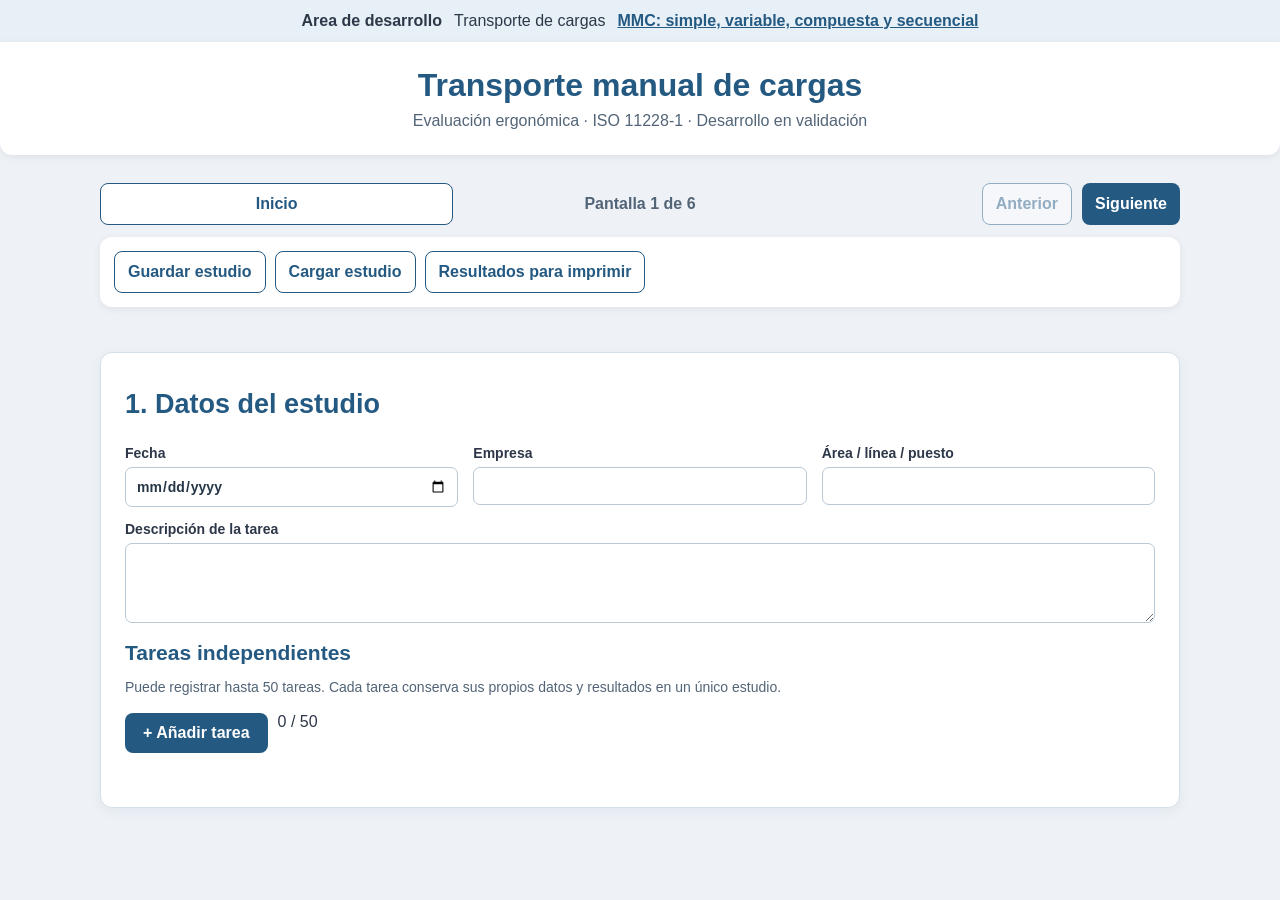
<file: index.html>
<!doctype html>
<html lang="es"><head><meta charset="utf-8"><meta name="viewport" content="width=device-width,initial-scale=1"><title>Transporte manual de cargas · Evaluación ergonómica</title>
<style>
:root{font-family:Arial,Helvetica,sans-serif;color:#2d3748;background:#eef2f7}*{box-sizing:border-box}body{margin:0}header{background:#245982;color:white;padding:25px max(24px,calc((100vw - 1120px)/2))}header h1{margin:0 0 8px;font-size:28px}header p{margin:0;color:#e5eff7}main{max-width:1120px;margin:28px auto;padding:0 20px 45px}.panel{background:white;border:1px solid #d7e0e8;border-radius:12px;padding:24px;margin:18px 0;box-shadow:0 3px 12px #163b5910}h2{font-size:21px;color:#245982;margin:0 0 16px}h3{font-size:16px;color:#245982;margin:18px 0 12px}.grid{display:grid;grid-template-columns:repeat(auto-fit,minmax(210px,1fr));gap:15px}.field{display:flex;flex-direction:column;gap:6px;font-size:14px;font-weight:600}input,select,textarea{font:inherit;width:100%;padding:10px;border:1px solid #b8c8d7;border-radius:7px;background:white;color:#253647}textarea{min-height:80px}button{font:inherit;border:0;background:#245982;color:white;border-radius:8px;padding:11px 18px;cursor:pointer;font-weight:600}button.secondary{background:#e8f0f7;color:#245982;border:1px solid #b9cad9}button:focus-visible,input:focus-visible,select:focus-visible{outline:3px solid #7fb2e2;outline-offset:2px}.actions{display:flex;gap:10px;flex-wrap:wrap;margin-top:18px}.muted{color:#526477;font-size:14px}.note{background:#edf4fa;border-left:4px solid #3179b8;padding:12px 15px;margin:14px 0}.warning{background:#fff4e4;border-left:4px solid #b87513;padding:12px 15px;margin:14px 0}.checks{display:grid;grid-template-columns:repeat(auto-fit,minmax(260px,1fr));gap:9px}.checks label{display:flex;gap:8px;align-items:flex-start;font-size:14px}.checks input{width:auto;margin-top:3px}.objects{display:grid;gap:9px}.object{display:grid;grid-template-columns:1fr 1fr auto;gap:10px;align-items:end;padding:12px;background:#f4f7fa;border-radius:8px}.object.ap{grid-template-columns:1fr 1fr}table{border-collapse:collapse;width:100%;font-size:14px}th,td{padding:10px 8px;border-bottom:1px solid #d9e2eb;text-align:right}th:first-child,td:first-child{text-align:left}th{background:#e9f1f8;color:#245982} .scroll{overflow-x:auto}.status{font-weight:700}.good{color:#216c4b}.bad{color:#a43d30}.hidden{display:none!important}@media(max-width:650px){header{padding:22px}header h1{font-size:23px}.panel{padding:17px}.object{grid-template-columns:1fr 1fr}.object button{grid-column:1/-1}th,td{font-size:12px;padding:8px 5px}}@media print{header{background:white;color:black;padding:0}button,.actions{display:none!important}main{margin:0;max-width:none}.panel{box-shadow:none;break-inside:avoid}}

/* Navegacion por pantallas, coherente con MMC Simple */
[hidden]{display:none!important}body{background:#eef2f7}header{background:#fff;color:#245982;text-align:center;border-radius:0 0 12px 12px;box-shadow:0 2px 9px #00000012}header h1{font-size:32px;margin:0 0 8px}header p{color:#526477}.wizard-nav{display:grid;grid-template-columns:1fr 1fr 1fr;align-items:center;gap:10px;margin-bottom:12px}.wizard-nav .wizard-counter{text-align:center;font-weight:700;color:#526477}.wizard-controls{display:flex;justify-content:flex-end;gap:10px}.wizard-nav button,.wizard-toolbar button{padding:11px 13px}.nav-outline{background:#fff;color:#245982;border:1px solid #245982}.nav-outline:hover{background:#e8f0f7}.wizard-toolbar{background:#fff;border-radius:12px;box-shadow:0 2px 8px #0001;padding:14px;display:flex;flex-wrap:wrap;gap:9px;margin-bottom:45px}.wizard-page>.panel{min-height:360px;padding:36px 24px}.wizard-page h2{font-size:27px;margin-bottom:25px}.wizard-page h3{font-size:21px}.wizard-nav button:disabled{opacity:.45;cursor:not-allowed}@media(max-width:650px){.wizard-nav{grid-template-columns:auto 1fr auto}.wizard-toolbar{margin-bottom:20px}.wizard-page>.panel{padding:22px 16px}}
</style></head><body><nav aria-label="Modulos de evaluacion" style="display:flex;gap:12px;justify-content:center;flex-wrap:wrap;padding:12px;background:#e8f0f7"><strong>Area de desarrollo</strong><span aria-current="page">Transporte de cargas</span><a href="mmc/" style="color:#245982;font-weight:700">MMC: simple, variable, compuesta y secuencial</a></nav><header><h1>Transporte manual de cargas</h1><p>Evaluación ergonómica · ISO 11228-1 · Desarrollo en validación</p></header><main><nav class="wizard-nav" aria-label="Navegación del estudio"><button type="button" class="nav-outline" id="wizardHome">Inicio</button><span class="wizard-counter">Pantalla <span id="wizardNumber">1</span> de 6</span><span class="wizard-controls"><button type="button" class="nav-outline" id="wizardPrev">Anterior</button><button type="button" id="wizardNext">Siguiente</button></span></nav><div class="wizard-toolbar"><button type="button" class="nav-outline" id="wizardSave">Guardar estudio</button><button type="button" class="nav-outline" id="wizardLoad">Cargar estudio</button><button type="button" class="nav-outline" id="wizardPrint">Resultados para imprimir</button></div><div class="wizard-page" id="wizardPage1"><section class="panel"><h2>1. Datos del estudio</h2><div class="grid"><label class="field">Fecha<input id="date" type="date"></label><label class="field">Empresa<input id="company"></label><label class="field">Área / línea / puesto<input id="area"></label></div><label class="field" style="margin-top:14px">Descripción de la tarea<textarea id="description"></textarea></label></section></div><div class="wizard-page" id="wizardPage2" hidden><section class="panel"><h2>2. Horario de la tarea</h2><p class="muted">Registre la jornada completa mediante tramos consecutivos de transporte, otras tareas o descanso. Cada minuto debe pertenecer a un único tramo. Solo los tramos de transporte cuentan para la duración neta.</p><div class="grid"><label class="field">Inicio de jornada<input id="shiftStart" type="time" step="60"></label><label class="field">Fin de jornada<input id="shiftEnd" type="time" step="60"></label><label class="field"><span><input id="shiftOvernight" type="checkbox" style="width:auto"> El fin corresponde al día siguiente</span></label></div><div class="actions"><button type="button" id="addScheduleBlock">+ Añadir tramo</button><span id="scheduleCount"></span></div><div id="scheduleBlocks" class="schedule-blocks"></div><div id="scheduleFeedback" role="status" aria-live="polite"></div><div id="scheduleBreakdown"></div></section></div><div class="wizard-page" id="wizardPage3" hidden><section class="panel"><h2>3. Modalidad de evaluación</h2><div class="grid"><label class="field">Tipo de transporte<select id="mode"><option value="constant">Carga constante</option><option value="variable">Carga variable</option><option value="ap">Carga variable de alta precisión</option></select></label></div><p class="muted">Seleccione la modalidad de transporte que corresponda a la tarea evaluada.</p></section></div><div class="wizard-page" id="wizardPage4" hidden><section class="panel"><h2>4. Datos de la operación</h2><div class="grid"><label class="field">Personas trabajadoras expuestas<input id="workers" type="number" min="1" step="1"></label><label class="field">Duración de la jornada (min)<input id="shift" type="number" min="1"></label><label class="field">Duración neta del transporte (min)<input id="duration" type="number" min="1"></label></div><div id="constantFields"><h3>Carga constante</h3><div class="grid"><label class="field">Peso del objeto (kg)<input id="weight" type="number" min="3" step="any"></label><label class="field">Número total de objetos transportados<input id="count" type="number" min="0" step="1"></label></div></div><div id="variableFields" class="hidden"><h3>Objetos transportados</h3><div class="objects" id="objects"></div><div class="actions"><button type="button" class="secondary" id="addObject">Añadir objeto</button></div></div><div id="apFields" class="hidden"><h3>Categorías de masa (alta precisión)</h3><p class="warning">La evaluación de alta precisión no está disponible en esta versión del programa.</p><div class="objects" id="apObjects"></div></div></section></div><div class="wizard-page" id="wizardPage5" hidden><section class="panel"><h2>5. Condiciones de transporte</h2><div class="grid"><label class="field">Manos utilizadas<select id="hands"><option value="">Seleccione</option><option value="one">Una mano</option><option value="both">Ambas manos</option></select></label><label class="field">Distancia recorrida<select id="distance"><option value="">Seleccione</option><option value="1">De 1 a 2 m</option><option value="0.8">Más de 2 a 5 m</option><option value="0.6">Más de 5 a 10 m</option><option value="0.2">Más de 10 a 20 m</option><option value="0">Más de 20 m</option></select></label><label class="field">Altura de transporte de la carga<select id="height"><option value="">Seleccione</option><option value="0">Más de 175 cm</option><option value="0.4">141 a 175 cm</option><option value="0.8">110 a 140 cm</option><option value="1">75 a 110 cm</option><option value="0.8">40 a 74 cm</option><option value="0">Menos de 41 cm</option></select></label></div><h3>Otros factores</h3><div class="checks" id="factors"></div><div class="note">Los factores seleccionados se tienen en cuenta en el cálculo del índice de riesgo.</div></section></div><div class="wizard-page" id="wizardPage6" hidden><section class="panel"><h2>6. Resultados</h2><div class="actions"><button id="calculate">Calcular evaluación</button><button class="secondary" id="save">Guardar JSON</button><button class="secondary" id="load">Cargar JSON</button><button class="secondary" id="print">Imprimir</button><input class="hidden" id="file" type="file" accept=".json,application/json"></div><div id="messages" role="status" aria-live="polite"></div><div id="results" class="hidden"><h3>Datos calculados</h3><div id="summary"></div><h3>Masa acumulada e índices por periodo</h3><div class="scroll"><table><thead><tr><th>Periodo</th><th>Masa (kg)</th><th>Límite corregido (kg)</th><th>IR</th><th>Clasificación</th></tr></thead><tbody id="periods"></tbody></table></div><p class="muted">IR ≤ 1: riesgo bajo o tolerable. IR > 1: riesgo importante.</p></div></section></div></main><script>
'use strict';
const $=id=>document.getElementById(id);
const factors=['Restricciones posturales','Objeto inestable','Agarre malo','Objeto obstaculiza la visión','Alcance horizontal (agarre) > 40 cm','Malas condiciones atmosféricas (polvo, humos, etc.)','Superficies para caminar deficientes o dañadas','Obstáculos físicos en la ruta de transporte','Espacio libre limitado','Espacio de maniobra limitado o restringido','Ritmo estricto de trabajo','Múltiples tareas que se están realizando','Ambiente ruidoso'];
const periods=[['kg/min',1,75],['kg/hora',60,2500],['kg/2 horas',120,3400],['kg/3 horas',180,4200],['kg/4 horas',240,5000],['kg/5 horas',300,5600],['kg/6-8 horas',360,6000]];
const categories=[]; // Modalidad de alta precisión no habilitada.
$('factors').innerHTML=factors.map((x,i)=>'<label><input type="checkbox" id="factor'+i+'"><span>'+x+'</span></label>').join('');
$('apObjects').innerHTML=categories.map((x,i)=>'<div class="object ap"><label class="field">'+x.label+' (peso representativo: '+x.weight+' kg)<input type="number" min="0" step="1" id="ap'+i+'" value="0"></label></div>').join('');
let objectId=0;
function addObject(weight='',count=''){if($('objects').children.length>=6)return;const div=document.createElement('div');div.className='object';div.innerHTML='<label class="field">Peso (kg)<input class="objectWeight" type="number" min="3" step="any"></label><label class="field">N.º de objetos<input class="objectCount" type="number" min="0" step="1"></label><button type="button" class="secondary removeObject">Eliminar</button>';div.querySelector('.objectWeight').value=weight;div.querySelector('.objectCount').value=count;div.querySelector('button').onclick=()=>{div.remove();setStudyDirty(true);};$('objects').append(div);$('addObject').disabled=$('objects').children.length>=6;}
$('addObject').onclick=()=>addObject();$('objects').addEventListener('click',()=>{$('addObject').disabled=$('objects').children.length>=6;});
addObject();
$('mode').onchange=()=>{const m=$('mode').value;$('constantFields').classList.toggle('hidden',m!=='constant');$('variableFields').classList.toggle('hidden',m!=='variable');$('apFields').classList.toggle('hidden',m!=='ap');$('results').classList.add('hidden');};
const num=id=>Number($(id).value), valid=(n,min=0)=>Number.isFinite(n)&&n>=min;
const fmt=n=>Number.isFinite(n)?n.toLocaleString('es-ES',{maximumFractionDigits:4}):'—';
function evaluate(){const mode=$('mode').value,workers=num('workers'),duration=num('duration'),shift=num('shift');if(!Number.isInteger(workers)||workers<1||!valid(duration,1)||!valid(shift,1)||duration>shift)throw Error('Revise las personas expuestas y las duraciones: deben ser positivas y el transporte no puede superar la jornada.');
let items=[];
if(mode==='constant')items=[{weight:num('weight'),count:num('count')}];
else if(mode==='variable')items=[...$('objects').children].map(el=>({weight:Number(el.querySelector('.objectWeight').value),count:Number(el.querySelector('.objectCount').value)}));
else throw Error('La modalidad de alta precisión no está disponible en esta versión.');
if(!items.length|| (mode==='constant'&&(!$('weight').value||!$('count').value)) || (mode==='variable'&&[...$('objects').children].some(el=>!el.querySelector('.objectWeight').value||!el.querySelector('.objectCount').value)) ||items.some(x=>!valid(x.weight,3)||!Number.isInteger(x.count)||x.count<0)||items.every(x=>x.count===0))throw Error('Introduzca pesos válidos (al menos 3 kg) y cantidades enteras; debe existir al menos un objeto transportado.');
if(!['one','both'].includes($('hands').value)||$('distance').value===''||$('height').value==='')throw Error('Seleccione manos utilizadas, distancia y altura.');
// Multiplicadores de las condiciones de transporte.
const mhand=$('hands').value==='one'?.6:1,mdist=num('distance'),mpost=num('height'),nFactors=factors.filter((_,i)=>$('factor'+i).checked).length,madd=nFactors===0?1:nFactors===1?.8:.7;
const sorted=[mdist,mpost,madd].sort((a,b)=>a-b),reduction=mhand*sorted[0]*sorted[1];
const totalMass=items.reduce((s,x)=>s+x.weight*x.count,0),massMinute=totalMass/(duration*workers);
const rows=periods.map(([name,minutes,reference],i)=>{const applicable=i===0||duration>=minutes;const mass=applicable?massMinute*(i===6?duration:minutes):null;const limit=reference*reduction;const ir=mass===null||limit===0?null:mass/limit;return{name,mass,limit,ir,applicable};});
return{mode,workers,duration,shift,items,totalMass,massMinute,mhand,mdist,mpost,madd,reduction,nFactors,rows};}
function render(){try{const r=evaluate();$('messages').innerHTML=r.reduction===0?'<div class="warning">El factor de reducción es cero. No es posible obtener un índice numérico finito; no se clasifica la tarea como riesgo bajo.</div>':'';
$('summary').textContent='Masa acumulada total: '+fmt(r.totalMass)+' kg · Frecuencia ponderada: '+fmt(r.massMinute)+' kg/min/persona · Factor de reducción: '+fmt(r.reduction)+' · Factores adicionales marcados: '+r.nFactors;
$('periods').innerHTML=r.rows.map(x=>'<tr><td>'+x.name+'</td><td>'+ (x.mass===null?'No aplica':fmt(x.mass))+'</td><td>'+fmt(x.limit)+'</td><td>'+fmt(x.ir)+'</td><td class="status '+(x.ir===null?'':x.ir<=1?'good':'bad')+'">'+(x.mass===null?'No aplica':x.ir===null?'No calculable':x.ir<=1?'Bajo o tolerable':'Importante')+'</td></tr>').join('');
$('results').classList.remove('hidden');}catch(e){$('results').classList.add('hidden');$('messages').innerHTML='<div class="warning"></div>';$('messages').firstElementChild.textContent=e.message;}}
$('calculate').onclick=render;$('print').onclick=()=>window.print();
const fields=['date','company','area','description','workers','shift','duration','weight','count','hands','distance','height'];
let studyDirty=false,studyFileHandle=null,studyFileName='transporte-cargas.json';
const saveButtons=()=>[$('save'),$('wizardSave')];
function setStudyDirty(value){studyDirty=value;saveButtons().forEach(b=>{b.title=value?'Hay cambios sin guardar':'Estudio guardado o sin cambios';});}
function studyState(){return {version:1,method:'transporte',mode:$('mode').value,fields:Object.fromEntries(fields.map(id=>[id,$(id).value])),factors:factors.map((_,i)=>$('factor'+i).checked),objects:[...$('objects').children].map(el=>({weight:el.querySelector('.objectWeight').value,count:el.querySelector('.objectCount').value})),ap:categories.map((_,i)=>$('ap'+i).value)};}
function studyJson(){return JSON.stringify(studyState(),null,2);}
function normalizeFileName(name){const trimmed=String(name||'').trim();if(!trimmed||/[\\/<>:"|?*]/.test(trimmed)||trimmed==='.'||trimmed==='..')return null;return /\.json$/i.test(trimmed)?trimmed:trimmed+'.json';}
async function saveStudy(){
 const data=studyJson(),blob=new Blob([data],{type:'application/json'});
 try{
  if(typeof window.showSaveFilePicker==='function'){
   const handle=await window.showSaveFilePicker({suggestedName:studyFileName,types:[{description:'Estudio de transporte (JSON)',accept:{'application/json':['.json']}}]});
   const writer=await handle.createWritable();await writer.write(blob);await writer.close();
   studyFileHandle=handle;studyFileName=handle.name||studyFileName;
  }else{
   const name=window.prompt('Nombre del archivo JSON que desea guardar:',studyFileName);
   if(name===null)return;
   const validName=normalizeFileName(name);if(!validName){alert('Introduzca un nombre de archivo válido.');return;}
   studyFileName=validName;
   const url=URL.createObjectURL(blob),link=document.createElement('a');
   link.href=url;link.download=studyFileName;document.body.append(link);link.click();link.remove();
   setTimeout(()=>URL.revokeObjectURL(url),60000);
   $('messages').textContent='Descarga iniciada. La carpeta de destino depende de la configuración de su navegador; compruebe que el archivo se ha guardado.';
   return; // Una descarga no confirma que el archivo haya quedado guardado.
  }
  setStudyDirty(studyJson()!==data);
  $('messages').textContent=studyDirty?'Archivo guardado; hay cambios posteriores pendientes.':'Estudio guardado como '+studyFileName+'.';
 }catch(err){if(err.name==='AbortError')return;$('messages').textContent='No se pudo guardar el estudio: '+err.message;}
}
$('save').onclick=saveStudy;
document.addEventListener('input',e=>{if(e.target.matches('input,select,textarea')&&e.target.id!=='file')setStudyDirty(true);},true);
document.addEventListener('change',e=>{if(e.target.matches('input,select,textarea')&&e.target.id!=='file')setStudyDirty(true);},true);
$('addObject').addEventListener('click',()=>setStudyDirty(true));
$('objects').addEventListener('click',e=>{if(e.target.closest('.removeObject'))setStudyDirty(true);});
window.addEventListener('beforeunload',e=>{if(!studyDirty)return;e.preventDefault();e.returnValue='';});
$('load').onclick=()=>{if(studyDirty&&!confirm('Hay cambios sin guardar. ¿Desea descartarlos y cargar otro estudio?'))return;$('file').click();};$('file').onchange=async e=>{try{const data=JSON.parse(await e.target.files[0].text());if(data.method!=='transporte'||data.version!==1||!['constant','variable','ap'].includes(data.mode))throw Error('Archivo incompatible.');$('mode').value=data.mode;$('mode').onchange();for(const id of fields)if(data.fields&&typeof data.fields[id]==='string')$(id).value=data.fields[id];factors.forEach((_,i)=>{$('factor'+i).checked=data.factors?.[i]===true});$('objects').innerHTML='';(data.objects||[]).slice(0,6).forEach(x=>addObject(x.weight,x.count));if(!$('objects').children.length)addObject();categories.forEach((_,i)=>{$('ap'+i).value=data.ap?.[i]??0});studyFileHandle=null;studyFileName=normalizeFileName(e.target.files[0].name)||'transporte-cargas.json';setStudyDirty(false);$('messages').textContent='Evaluación cargada. Pulse Calcular evaluación para obtener resultados.';}catch(err){$('messages').textContent='No se pudo cargar el archivo: '+err.message;}finally{e.target.value='';}};

// Flujo de trabajo de cinco pantallas basado en la navegacion de MMC Simple.
let wizardPage=1;
function showWizardPage(page){wizardPage=Math.min(6,Math.max(1,page));document.querySelectorAll('.wizard-page').forEach((el,i)=>el.hidden=i!==wizardPage-1);$('wizardNumber').textContent=String(wizardPage);$('wizardPrev').disabled=wizardPage===1;$('wizardNext').disabled=wizardPage===6;window.scrollTo({top:0,behavior:'smooth'});}
$('wizardHome').onclick=()=>showWizardPage(1);
$('wizardPrev').onclick=()=>showWizardPage(wizardPage-1);
$('wizardNext').onclick=()=>showWizardPage(wizardPage+1);
$('wizardSave').onclick=()=>$('save').click();
$('wizardLoad').onclick=()=>$('load').click();
$('wizardPrint').onclick=()=>{showWizardPage(6);setTimeout(()=>window.print(),120)};
showWizardPage(1);
</script><script src="tasks.js?v=20261113-4"></script><script src="schedule.js?v=20261113-4"></script></body></html>
</file>
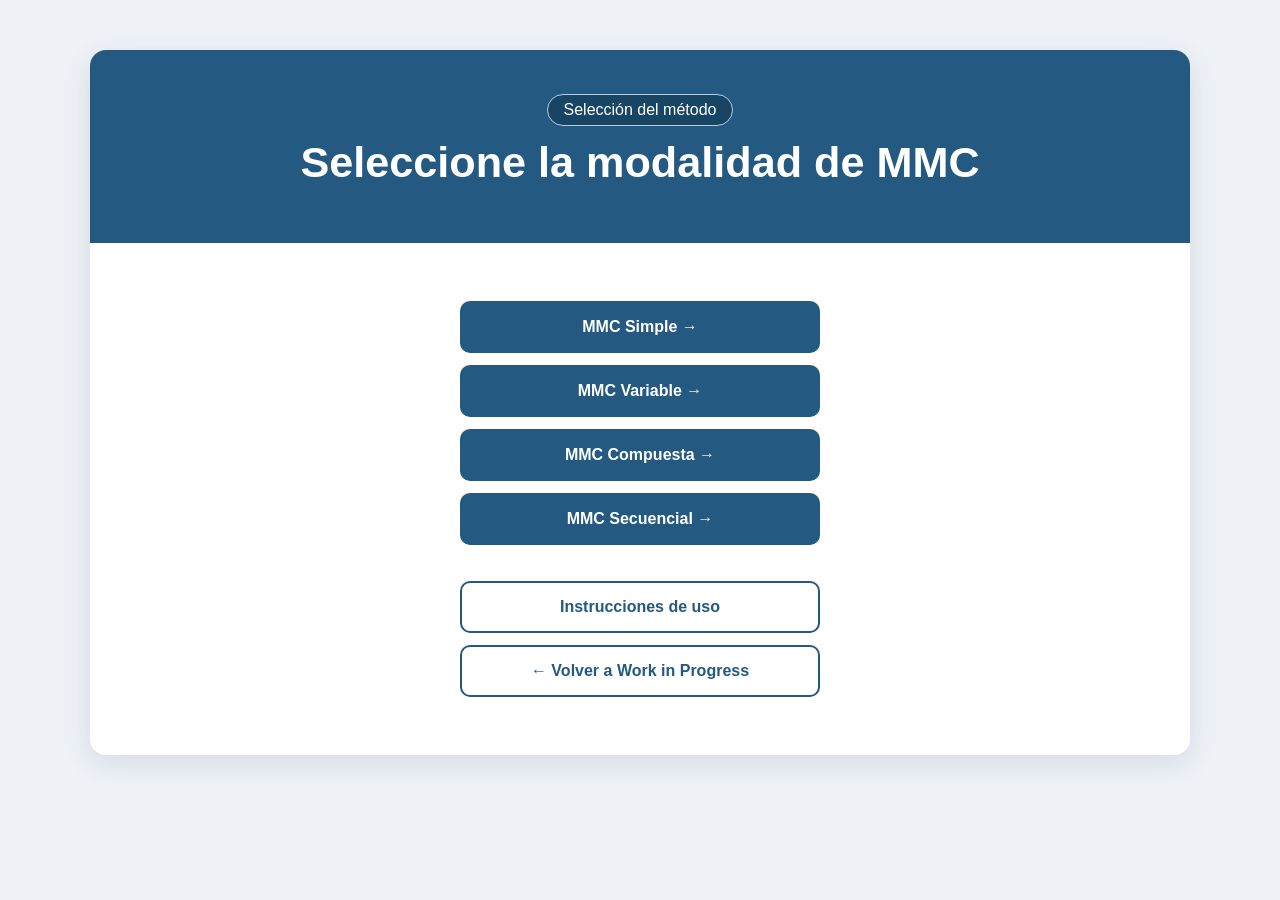
<file: mmc/index.html>
<!doctype html>
<html lang="es"><head><meta charset="utf-8"><meta name="viewport" content="width=device-width,initial-scale=1"><title>MMC Analyzer</title><link rel="stylesheet" href="css/styles.css?v=tabla-simple-1"><link rel="stylesheet" href="css/theme.css?v=sin-bienvenida-3"></head><body><main class="container">
<section id="methods" class="access-screen" hidden><div class="access-hero"><span class="access-badge">Selección del método</span><h1>Seleccione la modalidad de MMC</h1></div><div class="access-content"><div class="method-actions"><button class="method-button" data-method="simple">MMC Simple →</button><a class="method-button" href="variable/">MMC Variable →</a><a class="method-button" href="compuesta/">MMC Compuesta →</a><a class="method-button" href="secuencial/">MMC Secuencial →</a></div><p id="methodNote" aria-live="polite"></p><div class="method-actions" style="margin-top:22px"><a id="instructionsLink" class="method-button secondary" href="docs/instrucciones-mmc.pdf" target="_blank" rel="noopener">Instrucciones de uso</a><a id="backToPrograms" class="method-button secondary" href="../">← Volver a Work in Progress</a></div></div></section>
<section id="simple" class="mmc-shell" hidden>
<header class="ocra-header"><div class="brand">ERGONOMIC ANALYZER · MMC SIMPLE</div><h1>MMC Simple</h1></header>
<nav class="screen-nav" aria-label="Navegación del estudio">
<button class="nav-secondary" id="home">Inicio</button>
<div class="screen-counter">Pantalla <span id="pageNum">1</span> de 5</div>
<button class="nav-secondary" id="prev">Anterior</button>
<button class="nav-primary" id="next">Siguiente</button>
</nav>
<section class="study-toolbar" aria-label="Herramientas del estudio">
<button id="save" class="toolbar-btn">Guardar estudio</button>
<label class="toolbar-btn upload">Cargar estudio<input id="load" type="file" accept=".json,application/json" hidden></label>
<button id="openSimulation" class="toolbar-btn">Ir a simulación</button>
<button id="copyGeneral" class="toolbar-btn">Resultados para Word</button>
<button id="copyIntermediate" class="toolbar-btn">Cálculos intermedios para Word</button>
<button id="copySim" class="toolbar-btn">Simulación para Word</button>
</section><div id="status" class="status" role="status" aria-live="polite"></div>
<div class="mmc-screen"><div id="page1"><h1>1. Estudio y tareas de MMC Simple</h1><div class="fields two"><label>Empresa<input data-meta="empresa"></label><label>Puesto de trabajo<input data-meta="puesto"></label><label>Sección<input data-meta="seccion"></label><label>Fecha<input type="date" data-meta="fecha"></label></div><h2>Tareas del puesto</h2><p>Cada tarea se calcula de forma independiente. Máximo 50 tareas.</p><div class="actions"><button id="addTask">+ Añadir tarea</button><button id="goSchedule" class="secondary" type="button">Horario</button><span id="taskCount"></span></div><div id="taskList"></div></div>
<div id="page2" hidden>
<h1>2. Horario común del estudio</h1>
<label class="task-picker" hidden>Tarea seleccionada<select id="scheduleTask"></select></label>
<p>Registre la jornada común del grupo evaluado. Asigne los tramos a las tareas de MMC, descansos u otras actividades. Los resultados se presentan por tarea, sin índice global combinado.</p>
<div class="fields three schedule-shift">
<label>Inicio de jornada<input id="shiftStart" type="time" step="60"></label>
<label>Fin de jornada<input id="shiftEnd" type="time" step="60"></label>
<label class="check-field"><input id="shiftOvernight" type="checkbox">El fin corresponde al día siguiente</label>
</div>
<div class="notice"><strong>Qué cuenta como recuperación</strong><p>Una pausa es descanso. Para otras tareas sin MMC, indique si son trabajo ligero para la zona dorsolumbar. El programa solo considera recuperación los tramos que cumplan esa condición.</p></div>
<div class="actions"><button id="addScheduleBlock">+ Añadir tramo</button><span id="scheduleCount"></span></div>
<div id="scheduleBlocks" class="schedule-blocks"></div>

<div id="scheduleFeedback" role="status" aria-live="polite"></div>
<div id="scheduleBreakdown"></div>
</div>
<div id="page3" hidden><h1>3. Condiciones de levantamiento</h1><label class="task-picker">Tarea seleccionada<select id="taskSelect"></select></label><div class="fields three"><label>Peso (kg)<input data-field="peso" type="number" min="0" step="any" aria-describedby="pesoAyuda"><small id="pesoAyuda" class="muted">Introduzca el peso total de la carga. Si participan dos personas, el programa lo dividirá entre dos.</small></label><label>Distancia horizontal (cm)<input data-field="horizontal" type="number" min="0" step="any"></label><label>Altura vertical inicial (cm)<input data-field="vertical" type="number" min="0" step="any"></label><label>Altura vertical final (cm)<input data-field="verticalDestino" type="number" min="0" step="any"></label><label>Asimetría (°)<input data-field="asimetria" type="number" min="0" max="180" step="any"></label><label>Frecuencia (levantamientos/min)<input data-field="frecuencia" type="number" min="0" step="any"></label><label>Período determinante calculado (min)<input data-field="duracion" readonly type="number" min="0" max="720" step="any"></label><label>Recuperación del período determinante (min)<input data-field="recuperacion" readonly type="number" min="0" step="any"></label><label>Calidad del agarre<select data-field="agarre"><option value="">Sin indicar</option><option value="bueno">Bueno</option><option value="malo">Malo</option></select></label><label>Manipulación con una mano<select data-field="unaMano"><option value="">Sin indicar</option><option value="no">No</option><option value="si">Sí</option></select></label><label>Manipulación entre dos personas<select data-field="dosPersonas"><option value="">Sin indicar</option><option value="no">No</option><option value="si">Sí</option></select></label><label>Horas con MMC en el turno<select data-field="extension" disabled><option value="">Sin indicar</option><option value="8">Hasta 8 h</option><option value="9">8–9 h</option><option value="10">9–10 h</option><option value="11">10–11 h</option><option value="12">11–12 h</option></select></label><label>Categoría de duración<select disabled data-field="grupoDuracion"><option value="">Sin indicar</option><option value="corta">Corta: hasta 1 hora</option><option value="media">Media: hasta 2 horas</option><option value="larga">Larga</option></select></label><label>Control significativo en destino<select data-field="controlDestino"><option value="no">No</option><option value="si">Sí</option></select></label></div><div id="destination" class="notice" hidden><strong>Condiciones geométricas en destino</strong><div class="fields three"><label>Distancia horizontal destino (cm)<input data-field="horizontalDestino" type="number" step="any"></label><label>Asimetría destino (°)<input data-field="asimetriaDestino" type="number" step="any"></label></div></div></div>
<div id="page4" hidden><h1>4. Resultados por grupo de población</h1><div id="summary"></div></div>
<section id="page5" hidden>
<div class="sim-page-heading"><div><h1>5. Simulación de mejoras</h1><p>Modifique las condiciones de una tarea y compare el índice de levantamiento original con el simulado para cada grupo de población.</p></div><button id="backResults" class="secondary">Volver a resultados</button></div>
<label class="task-picker">Tarea simulada<select id="simTask"></select></label>
<div id="simEmpty" class="notice" hidden>Añada una tarea en la pantalla 1 para comenzar una simulación.</div>
<div id="simulation" hidden>
<p class="notice">La simulación se guarda de forma independiente por tarea y no modifica el horario común original. Los tiempos y la categoría de duración se calculan a partir del horario de la simulación.</p>
<div id="simResults" aria-live="polite"></div>
<section class="sim-section"><h2>Condiciones simuladas</h2><div id="simInputs" class="fields three"></div><p id="simGeometry" class="notice" aria-live="polite"></p></section>
<section class="sim-section"><h2>Horario simulado</h2><div id="simSchedule"></div></section>
<section class="sim-section"><h2>Resumen de cambios simulados</h2><div id="simChanges"></div></section>
<div class="actions"><button id="recalcSim">Recalcular simulación</button><button id="resetSim" class="secondary">Restablecer valores originales</button><button id="copySimReport" class="secondary">Copiar comparación para Word</button></div>
</div></section></div></section>
</main><script src="js/schedule.js?v=textos-1"></script><script src="js/app.js?v=tabla-simple-1"></script><script src="js/instructions.js?v=1"></script></body></html>
</file>
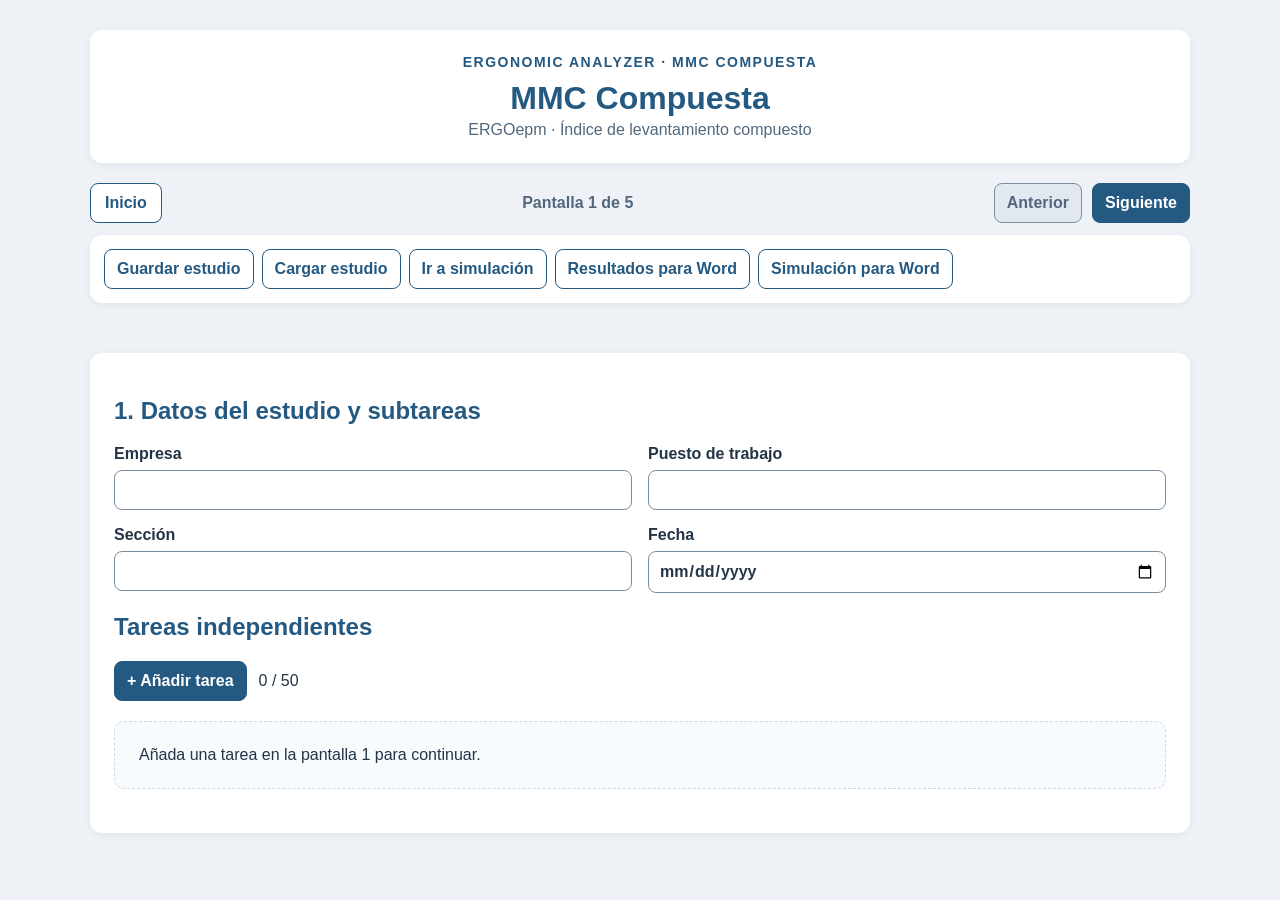
<file: mmc/compuesta/index.html>
<!doctype html>
<html lang="es"><head><meta charset="utf-8"><meta name="viewport" content="width=device-width,initial-scale=1"><title>MMC Compuesta</title><link rel="stylesheet" href="../css/styles.css?v=simulacion-1"><link rel="stylesheet" href="compuesta.css?v=2"><link rel="stylesheet" href="../css/theme.css?v=colores-2"></head>
<body><main class="container mmc-shell">
<header class="ocra-header"><div class="brand">ERGONOMIC ANALYZER · MMC COMPUESTA</div><h1>MMC Compuesta</h1><p>ERGOepm · Índice de levantamiento compuesto</p></header>
<nav class="screen-nav" aria-label="Navegación del estudio"><a id="home" class="nav-link" href="../">Inicio</a><div class="screen-counter">Pantalla <span id="pageNum">1</span> de 5</div><button id="prev" class="nav-secondary">Anterior</button><button id="next" class="nav-primary">Siguiente</button></nav>
<section class="study-toolbar" aria-label="Herramientas del estudio"><button id="save" class="toolbar-btn">Guardar estudio</button><label class="toolbar-btn upload">Cargar estudio<input id="load" type="file" accept=".json,application/json" hidden></label><button id="openSim" class="toolbar-btn">Ir a simulación</button><button id="copyResults" class="toolbar-btn">Resultados para Word</button><button id="copySim" class="toolbar-btn">Simulación para Word</button></section>
<p id="status" class="status" role="status" aria-live="polite"></p>
<div class="mmc-screen">
<section id="page1"><h1>1. Datos del estudio y subtareas</h1><div class="fields two" id="metadata"><label>Empresa<input data-meta="empresa"></label><label>Puesto de trabajo<input data-meta="puesto"></label><label>Sección<input data-meta="seccion"></label><label>Fecha<input type="date" data-meta="fecha"></label></div><h2>Tareas independientes</h2><div class="actions"><button id="addTask">+ Añadir tarea</button><span id="taskCount"></span></div><div id="taskList"></div><div id="productionMain"></div></section>
<section id="page2" hidden><h1>2. Horario de la tarea</h1><label class="task-picker">Tarea seleccionada<select id="scheduleTask"></select></label><div id="scheduleMain"></div></section>
<section id="page3" hidden><h1>3. Condiciones de cada subtarea</h1><label class="task-picker">Tarea seleccionada<select id="geometryTask"></select></label><div id="geometryMain"></div></section>
<section id="page4" hidden><h1>4. Resultados para el informe</h1><div id="results"></div></section>
<section id="page5" hidden><div class="sim-page-heading"><div><h1>5. Simulación de mejoras</h1><p>Compare el ILC original y simulado de cada tarea.</p></div><button id="backResults" class="secondary">Volver a resultados</button></div><label class="task-picker">Tarea simulada<select id="simTask"></select></label><div id="simulation"></div></section>
</div><dialog id="unsavedDialog" aria-labelledby="unsavedTitle" aria-describedby="unsavedDescription" style="max-width:540px;width:calc(100% - 48px);border:1px solid #b9cede;border-radius:12px;padding:24px;box-shadow:0 12px 48px #0003"><h2 id="unsavedTitle">Hay cambios sin guardar</h2><p id="unsavedDescription">Guarde el estudio antes de salir para conservar los cambios realizados.</p><p id="unsavedSaveStatus" role="status" aria-live="polite"></p><div class="actions"><button id="saveAndLeave">Guardar y salir</button><button id="stayHere" class="secondary" autofocus>Seguir editando</button><button id="discardAndLeave" class="secondary">Salir sin guardar</button></div></dialog></main><script src="../js/clock-schedule.js?v=1"></script><script src="frequency-table.js?v=1"></script><script src="engine.js?v=textos-1"></script><script src="app.js?v=3"></script></body></html>
</file>
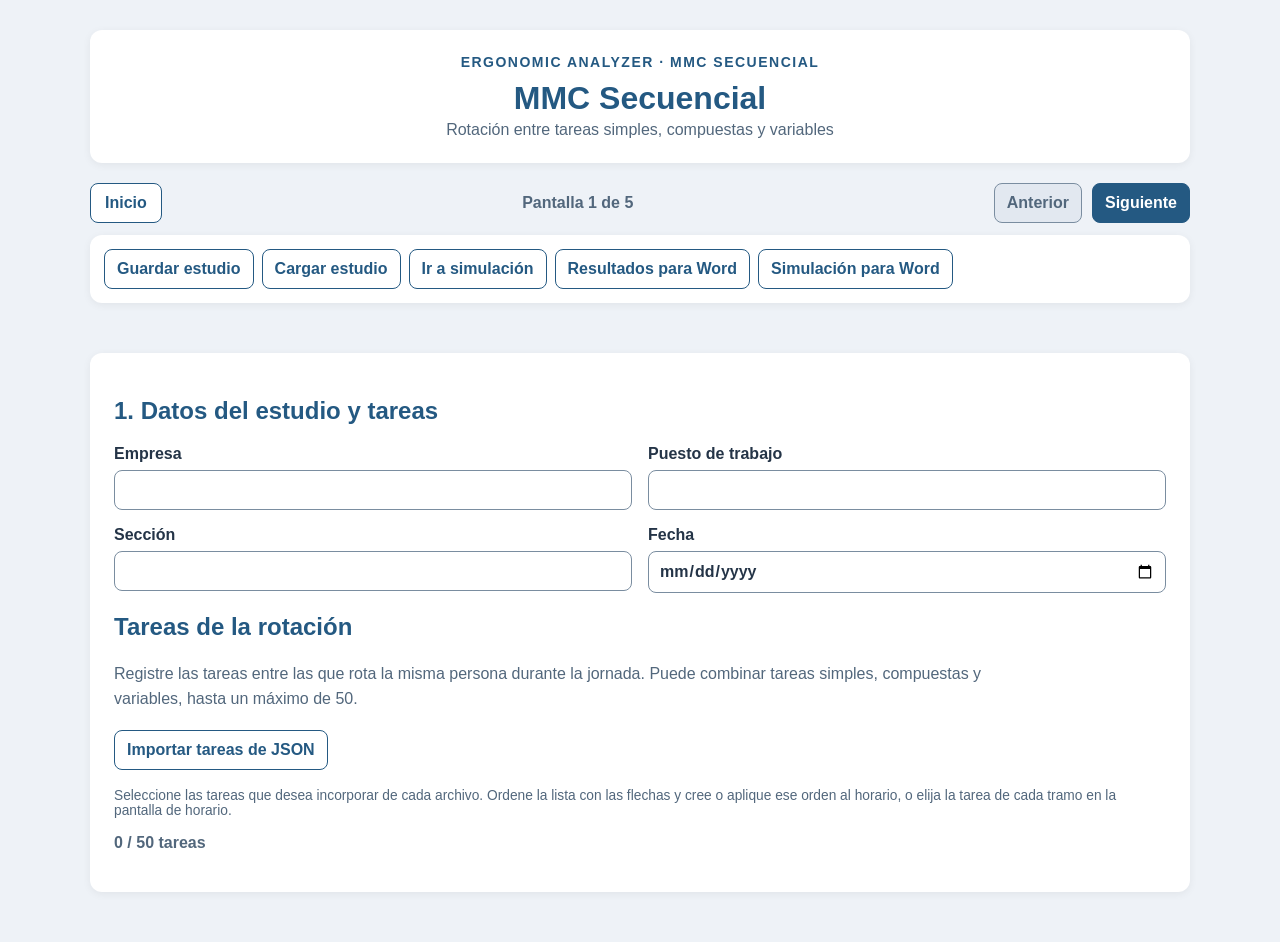
<file: mmc/secuencial/index.html>
<!doctype html>
<html lang="es"><head><meta charset="utf-8"><meta name="viewport" content="width=device-width,initial-scale=1"><title>MMC Secuencial</title><link rel="stylesheet" href="../css/styles.css?v=simulacion-1"><link rel="stylesheet" href="secuencial.css?v=4"><link rel="stylesheet" href="../css/theme.css?v=colores-2"></head>
<body><main class="container mmc-shell">
<header class="ocra-header"><div class="brand">ERGONOMIC ANALYZER · MMC SECUENCIAL</div><h1>MMC Secuencial</h1><p>Rotación entre tareas simples, compuestas y variables</p></header>
<nav class="screen-nav" aria-label="Navegación del estudio"><a id="home" class="nav-link" href="../">Inicio</a><div class="screen-counter">Pantalla <span id="pageNum">1</span> de 5</div><button id="prev" class="nav-secondary">Anterior</button><button id="next" class="nav-primary">Siguiente</button></nav>
<section class="study-toolbar" aria-label="Herramientas del estudio"><button id="save" class="toolbar-btn">Guardar estudio</button><label class="toolbar-btn upload">Cargar estudio<input id="load" type="file" accept=".json,application/json" hidden></label><button id="openSim" class="toolbar-btn">Ir a simulación</button><button id="copyResults" class="toolbar-btn">Resultados para Word</button><button id="copySim" class="toolbar-btn">Simulación para Word</button></section><p id="status" class="status" role="status" aria-live="polite"></p>
<div class="mmc-screen">
<section id="page1"><h1>1. Datos del estudio y tareas</h1><div class="fields two"><label>Empresa<input data-meta="empresa"></label><label>Puesto de trabajo<input data-meta="puesto"></label><label>Sección<input data-meta="seccion"></label><label>Fecha<input data-meta="fecha" type="date"></label></div><h2>Tareas de la rotación</h2><p class="help-intro">Registre las tareas entre las que rota la misma persona durante la jornada. Puede combinar tareas simples, compuestas y variables, hasta un máximo de 50.</p><div class="actions"><label class="toolbar-btn upload">Importar tareas de JSON<input type="file" accept=".json,application/json" multiple data-import-files data-context="main" hidden></label></div><p class="small-note">Seleccione las tareas que desea incorporar de cada archivo. Ordene la lista con las flechas y cree o aplique ese orden al horario, o elija la tarea de cada tramo en la pantalla de horario.</p><div id="tasksMain"></div></section>
<section id="page2" hidden><h1>2. Horario de rotación</h1><div id="scheduleMain"></div></section>
<section id="page3" hidden><h1>3. Revisión de las tareas importadas</h1><p class="module-note">Los cálculos se actualizan automáticamente a partir de las condiciones importadas y del horario de rotación. Se mantienen las cantidades de las tareas variables y compuestas y se recalculan sus frecuencias con el tiempo asignado. En las tareas simples se conserva la frecuencia registrada.</p><div id="partialsMain"></div></section>
<section id="page4" hidden><h1>4. Resultados para el informe</h1><div id="results"></div></section>
<section id="page5" hidden><div class="sim-page-heading"><div><h1>5. Simulación de mejoras</h1><p>Compare el índice secuencial original con el simulado.</p></div><button id="backResults" class="secondary">Volver a resultados</button></div><div id="simulation"></div></section>
</div><dialog id="importDialog" aria-labelledby="importTitle" aria-describedby="importDescription"><h2 id="importTitle">Seleccionar tareas del JSON</h2><p id="importDescription"></p><div id="importList"></div><p id="importError" role="alert"></p><div class="actions"><button id="importConfirm">Incorporar selección</button><button id="importCancel" class="secondary">Cancelar</button></div></dialog><dialog id="unsavedDialog" aria-labelledby="unsavedTitle" aria-describedby="unsavedDescription" style="max-width:540px;width:calc(100% - 48px);border:1px solid #b9cede;border-radius:12px;padding:24px"><h2 id="unsavedTitle">Hay cambios sin guardar</h2><p id="unsavedDescription">Guarde el estudio antes de salir para conservar los cambios realizados.</p><p id="unsavedSaveStatus" role="status" aria-live="polite"></p><div class="actions"><button id="saveAndLeave">Guardar y salir</button><button id="stayHere" class="secondary" autofocus>Seguir editando</button><button id="discardAndLeave" class="secondary">Salir sin guardar</button></div></dialog>
</main><script src="../js/clock-schedule.js?v=1"></script><script src="partial-models.js?v=2"></script><script src="input-cli.js?v=2"></script><script src="input-vli.js?v=2"></script><script src="partials.js?v=2"></script><script src="engine.js?v=colores-1"></script><script src="conditions.js?v=2"></script><script src="app.js?v=3"></script></body></html>
</file>
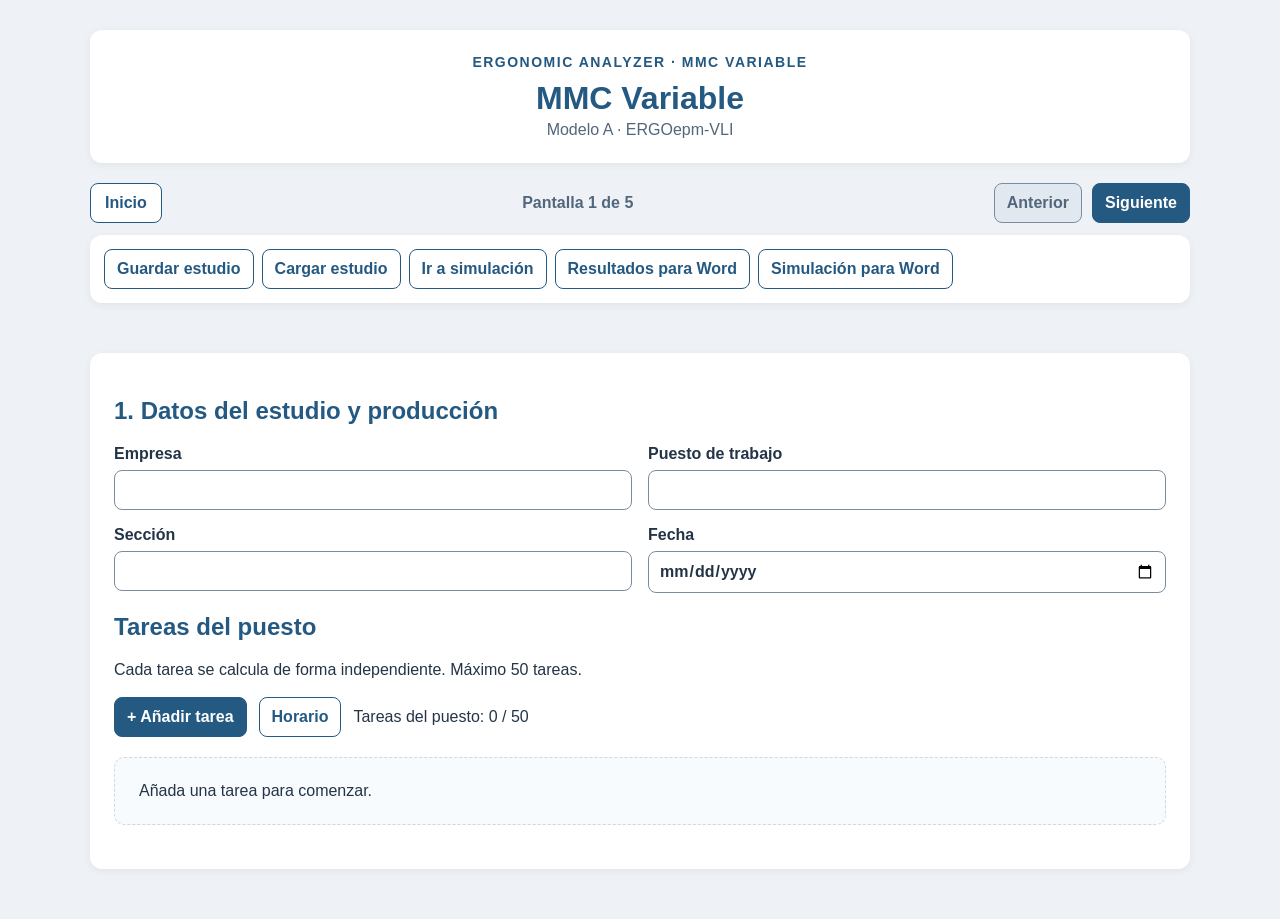
<file: mmc/variable/index.html>
<!doctype html>
<html lang="es"><head><meta charset="utf-8"><meta name="viewport" content="width=device-width,initial-scale=1"><title>MMC Variable · Modelo A</title><link rel="stylesheet" href="../css/styles.css?v=simulacion-1"><link rel="stylesheet" href="variable.css?v=tabla-tareas-1"><link rel="stylesheet" href="../css/theme.css?v=colores-2"></head>
<body><main class="container mmc-shell">
<header class="ocra-header"><div class="brand">ERGONOMIC ANALYZER · MMC VARIABLE</div><h1>MMC Variable</h1><p>Modelo A · ERGOepm-VLI</p></header>
<nav class="screen-nav" aria-label="Navegación del estudio"><a id="home" class="nav-link" href="../">Inicio</a><div class="screen-counter">Pantalla <span id="pageNum">1</span> de 5</div><button id="prev" class="nav-secondary">Anterior</button><button id="next" class="nav-primary">Siguiente</button></nav>
<section class="study-toolbar" aria-label="Herramientas del estudio"><button id="save" class="toolbar-btn">Guardar estudio</button><label class="toolbar-btn upload">Cargar estudio<input id="load" type="file" accept=".json,application/json" hidden></label><button id="openSim" class="toolbar-btn">Ir a simulación</button><button id="copyResults" class="toolbar-btn">Resultados para Word</button><button id="copySim" class="toolbar-btn">Simulación para Word</button></section>
<p id="status" class="status" role="status" aria-live="polite"></p>
<div class="mmc-screen">
<section id="page1"><h1>1. Datos del estudio y producción</h1><div class="fields two" id="metadata"><label>Empresa<input data-meta="empresa"></label><label>Puesto de trabajo<input data-meta="puesto"></label><label>Sección<input data-meta="seccion"></label><label>Fecha<input type="date" data-meta="fecha"></label></div><h2>Tareas del puesto</h2><p>Cada tarea se calcula de forma independiente. Máximo 50 tareas.</p><div class="actions"><button id="addTask">+ Añadir tarea</button><button id="goSchedule" class="secondary" type="button">Horario</button><span id="taskCount"></span></div><div id="taskList"></div><div id="productionMain"></div></section>
<section id="page2" hidden><h1>2. Horario común del estudio</h1><p>Organice las tareas de MMC, los descansos y otras actividades de la jornada. Los resultados se calculan de forma independiente para cada tarea; no se genera un índice combinado.</p><div id="scheduleMain"></div></section>
<section id="page3" hidden><h1>3. Geometrías de manipulación</h1><label class="task-picker">Tarea seleccionada<select id="geometryTask"></select></label><div id="geometryMain"></div></section>
<section id="page4" hidden><h1>4. Resultados para el informe</h1><div id="results"></div></section>
<section id="page5" hidden><div class="sim-page-heading"><div><h1>5. Simulación de mejoras</h1><p>Compare el ILV original y simulado de cada tarea.</p></div><button id="backResults" class="secondary">Volver a resultados</button></div><label class="task-picker">Tarea simulada<select id="simTask"></select></label><div id="simulation"></div></section>
</div><dialog id="unsavedDialog" aria-labelledby="unsavedTitle" aria-describedby="unsavedDescription" style="max-width:540px;width:calc(100% - 48px);border:1px solid #b9cede;border-radius:12px;padding:24px;box-shadow:0 12px 48px #0003"><h2 id="unsavedTitle">Hay cambios sin guardar</h2><p id="unsavedDescription">Guarde el estudio antes de salir para conservar los cambios realizados.</p><p id="unsavedSaveStatus" role="status" aria-live="polite"></p><div class="actions"><button id="saveAndLeave">Guardar y salir</button><button id="stayHere" class="secondary" autofocus>Seguir editando</button><button id="discardAndLeave" class="secondary">Salir sin guardar</button></div></dialog></main><script src="../js/clock-schedule.js?v=1"></script><script src="frequency-table.js?v=1"></script><script src="engine.js?v=horario-comun-3"></script><script src="app.js?v=editor-boton-1"></script></body></html>
</file>
<file: mmc/css/styles.css>
*{box-sizing:border-box}[hidden]{display:none!important}body{margin:0;padding:30px;background:#eef2f7;color:#2d3748;font-family:"Segoe UI",Arial,sans-serif}.container{max-width:1100px;margin:auto}h1,h2{color:#005a9c}button,.upload{font:inherit;font-weight:700;padding:10px 12px;border:1px solid #0078d4;border-radius:8px;cursor:pointer;background:#0078d4;color:white}button:hover,.upload:hover{background:#005a9c}button.secondary{background:#fff;color:#005a9c}button.secondary:hover{background:#f7fafc}button:disabled{opacity:.45;cursor:not-allowed}input,select{font:inherit;padding:10px;border:1px solid #cbd5e0;border-radius:8px;width:100%;background:#fff;color:#2d3748}input:focus,select:focus{outline:2px solid #0078d4}.card{background:white;border-radius:12px;padding:24px;margin-bottom:20px;box-shadow:0 2px 8px #0001}.access-screen{overflow:hidden;border-radius:16px;margin-top:20px;box-shadow:0 8px 28px #2d37481f}.access-hero{background:linear-gradient(135deg,#245982,#3179b8);text-align:center;color:white;padding:44px 34px}.access-hero h1{color:white;margin:12px 0;font-size:clamp(2rem,4vw,2.7rem)}.access-badge{display:inline-block;padding:6px 16px;border-radius:99px;background:#ffffff21;border:1px solid #ffffff60}.access-content{padding:38px 42px;background:#fff;text-align:center}.access-features{display:grid;grid-template-columns:repeat(2,1fr);gap:16px;margin:28px auto;max-width:900px}.access-feature{background:#f8fafc;border:1px solid #dbe4ee;border-radius:12px;min-height:110px;padding:20px}.access-feature strong,.access-feature span{display:block}.access-feature strong{margin-bottom:8px}.access-feature span,.muted{color:#63758a;font-size:.9rem}.method-actions{max-width:360px;margin:20px auto;display:grid;gap:12px}.method-button{background:#245982;min-height:52px;width:100%;border:0;border-radius:10px}.method-button.secondary{border:2px solid #245982}.topbar{display:flex;justify-content:space-between;align-items:center;gap:12px;flex-wrap:wrap;border-bottom:1px solid #dbe4ee;padding-bottom:17px;margin-bottom:24px}.actions{display:flex;align-items:center;gap:12px;flex-wrap:wrap;margin:18px 0}.fields{display:grid;gap:16px;margin:20px 0}.fields.two{grid-template-columns:repeat(2,minmax(0,1fr))}.fields.three{grid-template-columns:repeat(3,minmax(0,1fr))}label{display:flex;flex-direction:column;gap:7px;font-weight:600}.task-picker{max-width:450px}.task{display:flex;align-items:center;gap:12px;padding:12px;margin-bottom:10px;background:#f8fafc;border:1px solid #dbe4ee;border-radius:10px}.task input{flex:1}.task span{min-width:70px}.notice{background:#f8fafc;border:1px solid #dbe4ee;padding:15px;border-radius:10px}.footer{border-top:1px solid #dbe4ee;padding-top:18px}.upload{display:inline-block}.summary-row{padding:12px;border-bottom:1px solid #dbe4ee}@media(max-width:720px){body{padding:15px}.access-content{padding:25px 20px}.access-features,.fields.two,.fields.three{grid-template-columns:1fr}.task{flex-wrap:wrap}}
.results-toolbar{display:flex;gap:10px;align-items:center;flex-wrap:wrap;margin:18px 0}
.results-toolbar input{max-width:390px;flex:1;min-width:180px}
.result-cards{display:grid;gap:12px}
.result-card{border:1px solid #dbe4ee;border-radius:10px;overflow:hidden;background:#fff}
.result-card>summary{cursor:pointer;padding:16px 18px;font-weight:700;color:#245982;background:#f8fafc}
.result-card[open]>summary{border-bottom:1px solid #dbe4ee}
.result-card-content{padding:16px;overflow-x:auto}
.task-result-table{width:100%;border-collapse:collapse;margin-bottom:14px;font-size:14px}
.task-result-table th,.task-result-table td{border:1px solid #b9cede;padding:8px 10px;text-align:left}
.task-result-table thead tr:nth-child(2) th{background:#dceaf6;color:#245982}
.task-result-table .task-table-title{background:#6f9ac2;color:#fff;font-size:15px}
.task-result-table .risk-pending{background:#e2e8f0;color:#334155}

/* Navegacion superior persistente, como el resto de Ergonomic Analyzer */
.topbar{position:sticky;top:0;z-index:30;display:flex;flex-direction:column;align-items:stretch;gap:9px;padding:12px 16px;margin:-24px -24px 24px;background:#fff;border-bottom:1px solid #cbd5e0;box-shadow:0 3px 9px #00000012;border-radius:12px 12px 0 0}
.nav-main{display:flex;align-items:center;justify-content:space-between;gap:12px;flex-wrap:wrap}
.nav-main strong{color:#245982}
.nav-main .actions{margin:0}
.nav-tools{display:flex;align-items:center;justify-content:flex-end;gap:9px;flex-wrap:wrap;padding-top:8px;border-top:1px solid #e6edf5}
.nav-tools button,.nav-tools .upload{padding:8px 12px}
.nav-tools #status{font-size:.85rem;color:#51677c;max-width:330px}
@media(max-width:720px){.topbar{margin:-24px -24px 20px}.nav-main{gap:8px}.nav-main strong{order:3;width:100%;text-align:center}.nav-direction{margin-left:auto}.nav-tools{justify-content:center}}

/* Replica de la estructura OCRA / Posturas Forzadas en Ergonomic Analyzer */
.mmc-shell{max-width:1100px;margin:0 auto}
.mmc-shell .ocra-header,.mmc-shell .mmc-screen,.mmc-shell .study-toolbar{background:#fff;border-radius:12px;padding:24px;margin-bottom:20px;box-shadow:0 2px 8px rgba(0,0,0,.06)}
.mmc-shell .ocra-header{text-align:center}
.mmc-shell .ocra-header .brand{color:#005a9c;font-size:14px;font-weight:700;letter-spacing:1.5px;margin-bottom:10px}
.mmc-shell .ocra-header h1{margin:0;color:#005a9c}
.mmc-shell .screen-nav{display:flex;align-items:center;gap:10px;margin:0 0 12px}
.mmc-shell .screen-counter{flex:1;text-align:center;color:#718096;font-weight:700}
.mmc-shell .nav-primary,.mmc-shell .nav-secondary,.mmc-shell .toolbar-btn{font:inherit;padding:10px 12px;border-radius:8px;font-weight:700;cursor:pointer}
.mmc-shell .nav-primary{border:1px solid #0078d4;background:#0078d4;color:#fff}
.mmc-shell .nav-primary:hover{background:#005a9c}
.mmc-shell .nav-secondary,.mmc-shell .toolbar-btn{border:1px solid #0078d4;background:#fff;color:#005a9c}
.mmc-shell .nav-secondary:hover,.mmc-shell .toolbar-btn:hover{background:#f7fafc;color:#005a9c}
.mmc-shell .study-toolbar{display:flex;flex-wrap:wrap;align-items:center;gap:8px;padding:14px}
.mmc-shell .study-toolbar .upload{display:inline-flex;align-items:center}
.mmc-shell .status{min-height:24px;margin:6px 0;color:#005a9c;font-size:14px}
.mmc-shell .mmc-screen{padding:24px}
@media(max-width:760px){.mmc-shell .screen-nav{flex-wrap:wrap}.mmc-shell .screen-counter{order:-1;flex-basis:100%}.mmc-shell .mmc-screen{padding:18px}}

/* Horario independiente de cada tarea. */
.schedule-blocks{display:grid;gap:12px;margin:16px 0}
.schedule-block .block-heading{grid-column:1 / -1;color:#245982}
.schedule-block{display:grid;grid-template-columns:1fr 1fr 1.5fr 1.6fr;gap:12px;padding:16px;border:1px solid #b9cede;border-radius:10px;background:#f8fbfe}
.schedule-block .block-note{grid-column:1 / 4}.schedule-block button{align-self:end;justify-self:end}
.check-field{display:flex;flex-direction:row;align-items:center;gap:10px}.check-field input{width:auto}
.post-recovery{display:block;max-width:620px;margin:20px 0}.post-recovery input{max-width:220px;display:block}
.schedule-problems{border-left:4px solid #c53030;background:#fff5f5;padding:12px 18px;color:#8a2020;border-radius:6px}
.schedule-problems li{margin:5px 0}.schedule-success{border-left:4px solid #16834a;background:#f0fff4;padding:12px 16px;border-radius:6px}
.schedule-metrics{display:grid;grid-template-columns:repeat(4,1fr);gap:12px;margin:16px 0}
.schedule-metric{border:1px solid #cbdce9;border-radius:8px;padding:12px}.schedule-metric strong{display:block;font-size:1.3rem;color:#005a9c;margin-top:6px}
.schedule-strip{display:flex;min-height:34px;overflow:hidden;border-radius:7px;border:1px solid #cbdce9;margin:12px 0}
.schedule-strip span{min-width:1px}.schedule-strip .mmc{background:#0078d4}.schedule-strip .pausa{background:#2f855a}.schedule-strip .otra{background:#a0aec0}.schedule-strip .ligera{background:#8bd5bd}
.schedule-legend{display:flex;gap:16px;flex-wrap:wrap;font-size:.85rem}.schedule-legend span:before{content:"";display:inline-block;width:10px;height:10px;border-radius:2px;margin-right:5px;background:var(--swatch)}
.schedule-periods{padding-left:24px}.schedule-periods li{margin-bottom:9px}.automatic-field{background:#edf2f7;color:#334155}

/* Resultados por población: disposición de tarjetas y tablas como en MAPO Analyzer. */
.mmc-results-overview{display:grid;grid-template-columns:repeat(4,minmax(0,1fr));gap:12px;margin:20px 0}
.mmc-results-overview>div{border:1px solid #d8dee6;border-radius:10px;padding:15px;background:#f8fafc}
.mmc-results-overview strong{display:block;font-size:1.65rem;color:#005a9c}.mmc-results-overview span{font-size:.85rem;color:#52677c}
.mmc-risk-legend{display:flex;gap:10px;flex-wrap:wrap;margin:22px 0 12px}
.mmc-risk-legend>div{display:flex;flex-direction:column;gap:5px;flex:1;min-width:135px}.mmc-risk-legend small{font-size:.8rem;color:#52677c;padding-left:3px}
.mmc-risk-badge{display:inline-flex;align-items:center;justify-content:center;padding:7px 12px;border-radius:6px;font-size:.85rem;font-weight:800;line-height:1.2;text-align:center;white-space:normal}
.mmc-task-results{border:1px solid #cbd9e6;border-radius:12px;overflow:hidden;margin-bottom:20px;background:#fff}
.mmc-task-results>summary{display:flex;justify-content:space-between;align-items:center;gap:16px;list-style:none;padding:18px;background:#f3f7fb;cursor:pointer;color:#245982}
.mmc-task-results>summary::-webkit-details-marker{display:none}.mmc-task-results>summary>strong{font-size:1.1rem;overflow-wrap:anywhere}
.mmc-task-results>summary>strong:before{content:"▸";margin-right:10px}.mmc-task-results[open]>summary>strong:before{content:"▾"}
.mmc-task-summary-level{display:flex;align-items:center;gap:10px;flex-shrink:0}.mmc-task-summary-level small{font-size:.75rem;color:#52677c;max-width:150px}
.mmc-task-results .result-card-content{padding:22px}.population-results-grid{display:grid;grid-template-columns:repeat(4,minmax(0,1fr));gap:14px;margin-bottom:28px}
.population-result{border:1px solid #d8dee6;border-top:6px solid;border-radius:10px;padding:18px 14px;display:flex;flex-direction:column;align-items:flex-start;background:#fff;min-width:0}
.population-result h3{margin:0;color:#245982;font-size:1rem}.population-age{font-size:.85rem;margin:5px 0 16px;color:#52677c}
.population-score{font-size:2rem;font-weight:800;color:#143d60;font-variant-numeric:tabular-nums;line-height:1.1}.population-score-label{font-size:.75rem;color:#52677c;margin:5px 0 15px}
.population-result .mmc-risk-badge{width:100%;margin-bottom:12px}.population-result>small{font-size:.73rem;line-height:1.35}
.population-table-scroll{max-width:100%;overflow-x:auto;border:1px solid #cbd9e6;border-radius:10px;margin:12px 0}
.population-table{width:100%;min-width:580px;margin:0!important;font-size:13px;border-collapse:collapse}.population-table caption{padding:11px;text-align:left;color:#52677c;background:#f8fafc;font-size:.85rem}
.population-table th,.population-table td{text-align:center!important;padding:12px 8px!important;vertical-align:middle;font-weight:700;border:1px solid #b9cede}
.population-table thead th{background:#759cbf!important;color:#111!important}.population-table thead tr:nth-child(2) th{background:#deeaf6!important;color:#245982!important}
.population-table tbody th{background:#deeaf6;color:#245982;white-space:nowrap}.population-table .population-index{font-size:1.05rem;font-variant-numeric:tabular-nums;background:#fff}
.mmc-result-actions{display:flex;gap:10px;flex-wrap:wrap;margin:16px 0 25px}.mmc-risk-action{display:grid;grid-template-columns:120px 1fr;align-items:start;gap:15px;border-top:1px solid #e2e8f0;padding:14px 0}.mmc-risk-action p{margin:0;line-height:1.5;font-size:.9rem}
.mmc-result-message{padding:15px;border:1px solid #cbd9e6;background:#f8fafc;border-radius:8px;margin-bottom:20px}.mmc-result-message ul{padding-left:22px}.mmc-result-message li{margin:6px 0}.mmc-result-message p{font-size:.9rem;line-height:1.45}
.mmc-calculation-details{margin-top:18px;border-top:1px solid #d8dee6;padding-top:15px}.mmc-calculation-details summary{color:#005a9c;font-weight:700;cursor:pointer}.mmc-calculation-details p{font-size:.85rem;line-height:1.6;overflow-wrap:anywhere}
@media(max-width:1000px){.population-results-grid{grid-template-columns:repeat(2,minmax(0,1fr))}}
@media(max-width:650px){.mmc-results-overview{grid-template-columns:repeat(2,minmax(0,1fr))}.mmc-task-results>summary{flex-direction:column;align-items:flex-start}.mmc-task-summary-level{flex-shrink:1}.mmc-task-results .result-card-content{padding:14px}.population-results-grid{gap:10px}.population-result{padding:13px 10px}.population-score{font-size:1.7rem}.mmc-result-actions button{width:100%}.mmc-risk-action{grid-template-columns:1fr;gap:10px}}
@media(max-width:760px){.schedule-block{grid-template-columns:minmax(0,1fr) minmax(0,1fr)}.schedule-block .block-note{grid-column:1 / -1}.schedule-block button{grid-column:1 / -1}.schedule-metrics{grid-template-columns:minmax(0,1fr) minmax(0,1fr)}.fields.schedule-shift{grid-template-columns:minmax(0,1fr) minmax(0,1fr)}.schedule-shift .check-field{grid-column:1 / -1}.schedule-block input,.schedule-block select{min-width:0;width:100%}.task{flex-wrap:wrap}.task input{flex-basis:60%}}


/* Página independiente de simulación. */
.sim-page-heading{display:flex;align-items:flex-start;justify-content:space-between;gap:20px}.sim-page-heading h1{margin-top:0}.sim-page-heading button{flex-shrink:0}.sim-section{margin:24px 0;padding:20px;border:1px solid #cbdce9;border-radius:10px;background:#f8fbfe}.sim-section h2{margin-top:0}.sim-comparison{min-width:820px}.sim-comparison th:first-child{text-align:left}.sim-schedule-block{display:grid;grid-template-columns:1fr 1fr 1.4fr 1.4fr;gap:12px;border:1px solid #cbdce9;border-radius:8px;background:#fff;padding:14px}.sim-schedule-block strong{grid-column:1/-1;color:#005a9c}.sim-schedule-block button{justify-self:start}.sim-duration{margin-top:16px}#simChanges li{margin:10px 0;overflow-wrap:anywhere}#simResults{margin-top:24px}
@media(max-width:760px){.sim-page-heading{flex-direction:column}.sim-schedule-block{grid-template-columns:1fr 1fr}.sim-section{padding:14px}}@media(max-width:460px){.sim-schedule-block{grid-template-columns:1fr}}

/* Tabla principal de tareas MMC Simple */
.mmc-overview-scroll{overflow-x:auto;width:100%}
.mmc-task-overview{width:100%;border-collapse:collapse;min-width:790px}
.mmc-task-overview th{padding:12px 10px;text-align:left;background:#f3f6f9;color:#07518d;border-bottom:1px solid #d6e2ed}
.mmc-task-overview td{padding:11px 10px;vertical-align:middle;border-bottom:1px solid #dbe5ee}
.mmc-task-overview td:nth-child(2){min-width:170px;width:25%}
.mmc-task-overview td:nth-child(2) input{font-weight:600}
.mmc-overview-risk{border-radius:7px;padding:8px 10px;margin:3px 0;min-width:125px;font-size:.82rem}
.mmc-overview-risk>div{display:flex;justify-content:space-between;gap:8px}
.mmc-overview-risk small{display:block;margin-top:3px}
.mmc-overview-actions{display:flex;flex-wrap:wrap;gap:6px;min-width:160px}
.mmc-overview-actions button{padding:8px 10px}
.mmc-overview-actions .mmc-danger{color:#b42318;border-color:#e66d66}
</file>
<file: mmc/css/theme.css>
/* Paleta común para los cuatro módulos. Los colores de riesgo se definen aparte. */
:root {
  color-scheme: light;
  --mmc-primary: #245982;
  --mmc-primary-hover: #194565;
  --mmc-text: #243447;
  --mmc-muted: #52677c;
  --mmc-page: #eef2f7;
  --mmc-panel: #f8fbfe;
  --mmc-line: #cbd9e6;
  --mmc-input-line: #7a8da0;
  --mmc-heading-fill: #deeaf6;
}
body { background: var(--mmc-page); color: var(--mmc-text); }
h1,h2,h3,h4,legend { color: var(--mmc-primary); }
a { color: var(--mmc-primary); }
a:hover { color: var(--mmc-primary-hover); }
button,.upload,.mmc-shell .nav-primary {
  background: var(--mmc-primary); color: #fff; border-color: var(--mmc-primary);
}
button:hover,.upload:hover,.mmc-shell .nav-primary:hover {
  background: var(--mmc-primary-hover); color: #fff; border-color: var(--mmc-primary-hover);
}
button.secondary,.mmc-shell .nav-secondary,.mmc-shell .toolbar-btn,.nav-link {
  background: #fff; color: var(--mmc-primary); border-color: var(--mmc-primary);
}
button.secondary:hover,.mmc-shell .nav-secondary:hover,.mmc-shell .toolbar-btn:hover,.nav-link:hover {
  background: #e8f0f7; color: var(--mmc-primary-hover); border-color: var(--mmc-primary-hover);
}
.method-button {
  display: flex; align-items: center; justify-content: center;
  font: inherit; font-weight: 700; text-decoration: none; padding: 12px;
  background: var(--mmc-primary); color: #fff; border: 2px solid var(--mmc-primary);
}
.method-button:hover {
  background: var(--mmc-primary-hover); color: #fff; border-color: var(--mmc-primary-hover);
}
.method-button.secondary { background: #fff; color: var(--mmc-primary); }
.method-button.secondary:hover { background: #e8f0f7; color: var(--mmc-primary-hover); }
#instructionsLink { margin-top: 14px; }
.access-hero { background: var(--mmc-primary); color: #fff; }
.access-hero h1,.access-hero p { color: #fff; }
.access-badge { background: #194565; border-color: #b8cddd; color: #fff; }
.access-feature { background: var(--mmc-panel); border-color: var(--mmc-line); }
.access-feature strong { color: var(--mmc-primary); }
.access-feature span,.muted,.small-note,.ocra-header p,.mmc-shell .screen-counter,
.vli-metrics,.partial-state,.help-intro,.task-limit,.import-choice small,
.population-age,.population-score-label,.mmc-risk-legend small,
.mmc-results-overview span,.mmc-task-summary-level small,.population-table caption {
  color: var(--mmc-muted);
}
.mmc-shell .ocra-header .brand,.mmc-shell .ocra-header h1,
.mmc-shell .status,.vli-metrics strong,.sequence-metrics strong,
.schedule-metric strong,.mmc-results-overview strong { color: var(--mmc-primary); }
input,select,textarea,.partial-card textarea {
  background: #fff; color: var(--mmc-text); border-color: var(--mmc-input-line);
  accent-color: var(--mmc-primary);
}
input::placeholder,textarea::placeholder { color: var(--mmc-muted); opacity: 1; }
input[readonly],input:disabled,select:disabled,textarea:disabled,.automatic-field {
  background: #edf2f7; color: #334155; border-color: var(--mmc-input-line); opacity: 1;
}
.mmc-shell button:disabled,.mmc-shell button:disabled:hover,
button:disabled,button:disabled:hover {
  background: #e2e8f0; color: #52677c; border-color: #7a8da0; opacity: 1; cursor: not-allowed;
}
:where(button,a,input,select,textarea,summary,.upload):focus-visible {
  outline: 3px solid #005a9c; outline-offset: 3px; box-shadow: 0 0 0 3px #fff;
}
input:focus,select:focus,textarea:focus { border-color: #005a9c; }
.notice,.vli-panel,.sim-section,.module-note,.partial-card,.simulation-conditions,
.schedule-row,.schedule-block,.empty-state {
  background: var(--mmc-panel); border-color: var(--mmc-line);
}
.task-result-table .task-table-title { background: var(--mmc-primary); color: #fff; }
.vli-table thead th,.mmc-shell .population-table thead th,
.mmc-shell .population-table thead tr:nth-child(2) th {
  background: var(--mmc-heading-fill) !important; color: var(--mmc-primary) !important;
}
.vli-table tbody th,.population-table tbody th { background: #f3f7fb; color: var(--mmc-primary); }
.schedule-problems,.vli-problems { color: #8a2020; background: #fff5f5; border-left-color: #b33d3d; }
.partial-state.pending,#importError { color: #8a2020; }
.schedule-success { background: #f0fff4; color: #17643e; border-left-color: #16834a; }
dialog { background: #fff; color: var(--mmc-text); }
dialog::backdrop { background: #17334e77; }
</file>
<file: mmc/compuesta/compuesta.css>
.ocra-header p{margin:4px 0 0;color:#62778d}.nav-link{color:#005a9c;text-decoration:none;border:1px solid #0078d4;border-radius:8px;padding:10px 14px;font-weight:700;background:white}.table-scroll{overflow-x:auto;max-width:100%}.vli-table{width:100%;border-collapse:collapse;margin:16px 0;font-size:.92rem}.vli-table th,.vli-table td{border:1px solid #c9d9e6;padding:10px;vertical-align:middle;text-align:center}.vli-table thead th{background:#deeaf6;color:#204e73}.vli-table tbody th{background:#f3f7fb;text-align:left}.vli-table input{min-width:105px}.vli-table button{white-space:nowrap}.production-editor,.geometry-editor,.schedule-editor{margin-top:24px}.category-grid{display:grid;grid-template-columns:repeat(auto-fit,minmax(260px,1fr));gap:16px}.vli-panel{border:1px solid #cbdce9;border-radius:10px;padding:18px;background:#f8fbfe;margin:16px 0}.vli-panel h3{margin:0 0 12px;color:#245982}.geometry-categories{display:grid;gap:16px}.geometry-category{border:1px solid #cbdce9;padding:18px;border-radius:10px}.geometry-category h3{margin-top:0;color:#245982}.distance-options{display:flex;flex-wrap:wrap;gap:12px}.distance-options label{display:flex;flex-direction:row;align-items:center;font-size:.9rem}.distance-options input{width:auto}.distance-options fieldset{margin:0}.vli-problems{border-left:4px solid #b33d3d;background:#fff5f5;padding:12px 18px;margin:16px 0;border-radius:6px}.vli-problems li{margin:7px 0}.vli-task{display:flex;gap:10px;align-items:center;margin:10px 0}.vli-task input{flex:1}.vli-task span{min-width:60px}.vli-metrics{display:flex;gap:16px;flex-wrap:wrap;font-size:.9rem;color:#526b80;padding:12px 0}.vli-metrics strong{color:#005a9c}.schedule-row{display:grid;grid-template-columns:1.6fr 1fr 1.4fr auto;gap:12px;align-items:end;border:1px solid #cbdce9;border-radius:8px;padding:14px;margin:12px 0;background:#f8fbfe}.sim-block{margin-top:26px;padding-top:16px;border-top:1px solid #dbe4ee}.sim-block:first-child{border:0}.sim-comparison{min-width:850px}.sim-comparison td{white-space:nowrap}.result-task{margin:20px 0;border:1px solid #b9cede;border-radius:10px;overflow:hidden}.result-task>summary{padding:16px;background:#f3f7fb;font-weight:700;color:#245982;cursor:pointer}.result-content{padding:18px}.risk-cell{font-weight:700}.simulation-changes li{margin:10px 0}.simulation-actions{position:sticky;bottom:0;padding:12px;background:#fff;border:1px solid #dbe4ee;border-radius:10px;box-shadow:0 -4px 12px #0001}.small-note{font-size:.86rem;color:#63758a;margin:8px 0}.production-editor label,.geometry-category label{font-weight:600}.simulation-changes{overflow-wrap:anywhere}.empty-state{padding:24px;background:#f8fbfe;border:1px dashed #b9cede;border-radius:10px;margin:20px 0}fieldset{min-width:0;border:1px solid #cbdce9;border-radius:8px;padding:14px;margin:12px 0}legend{padding:0 5px;font-weight:600;color:#245982}.sim-page-heading{display:flex;justify-content:space-between;gap:16px;align-items:start}.sim-page-heading button{flex-shrink:0}.sim-page-heading h1{margin-top:0}@media(max-width:720px){.schedule-row{grid-template-columns:1fr 1fr}.schedule-row label:first-child{grid-column:1/-1}.vli-task{flex-wrap:wrap}.vli-task input{min-width:180px}.sim-page-heading{flex-direction:column}.vli-table{font-size:.85rem}.vli-table td,.vli-table th{padding:8px}.result-content{padding:12px}}

.geometry-lines{min-width:1000px}.geometry-lines input{min-width:150px}.geometry-lines select{min-width:155px}.geometry-lines th{white-space:normal}.geometry-lines td{vertical-align:top}

.production-editor .vli-table{min-width:1050px}.geometry-category{margin-bottom:18px}

.schedule-editor .check-field{display:flex;flex-direction:row;align-items:center;gap:8px}.schedule-editor .check-field input{width:auto}.schedule-row{grid-template-columns:minmax(200px,1.5fr) minmax(110px,1fr) minmax(110px,1fr) minmax(130px,1.3fr);align-items:end}.schedule-row>span{align-self:center}.schedule-row>button{justify-self:end;grid-column:-2/-1}@media(max-width:760px){.schedule-row{grid-template-columns:1fr 1fr}.schedule-row>label:first-child{grid-column:1/-1}.schedule-row>button{grid-column:2}}
</file>
<file: mmc/secuencial/secuencial.css>
.ocra-header p{margin:4px 0 0;color:#62778d}.nav-link{color:#005a9c;text-decoration:none;border:1px solid #0078d4;border-radius:8px;padding:10px 14px;font-weight:700;background:white}.table-scroll{overflow-x:auto;max-width:100%}.vli-table{width:100%;border-collapse:collapse;margin:16px 0;font-size:.92rem}.vli-table th,.vli-table td{border:1px solid #c9d9e6;padding:10px;vertical-align:middle;text-align:center}.vli-table thead th{background:#deeaf6;color:#204e73}.vli-table tbody th{background:#f3f7fb;text-align:left}.vli-table input{min-width:105px}.vli-table button{white-space:nowrap}.production-editor,.geometry-editor,.schedule-editor{margin-top:24px}.category-grid{display:grid;grid-template-columns:repeat(auto-fit,minmax(260px,1fr));gap:16px}.vli-panel{border:1px solid #cbdce9;border-radius:10px;padding:18px;background:#f8fbfe;margin:16px 0}.vli-panel h3{margin:0 0 12px;color:#245982}.geometry-categories{display:grid;gap:16px}.geometry-category{border:1px solid #cbdce9;padding:18px;border-radius:10px}.geometry-category h3{margin-top:0;color:#245982}.distance-options{display:flex;flex-wrap:wrap;gap:12px}.distance-options label{display:flex;flex-direction:row;align-items:center;font-size:.9rem}.distance-options input{width:auto}.distance-options fieldset{margin:0}.vli-problems{border-left:4px solid #b33d3d;background:#fff5f5;padding:12px 18px;margin:16px 0;border-radius:6px}.vli-problems li{margin:7px 0}.vli-task{display:flex;gap:10px;align-items:center;margin:10px 0}.vli-task input{flex:1}.vli-task span{min-width:60px}.vli-metrics{display:flex;gap:16px;flex-wrap:wrap;font-size:.9rem;color:#526b80;padding:12px 0}.vli-metrics strong{color:#005a9c}.schedule-row{display:grid;grid-template-columns:1.6fr 1fr 1.4fr auto;gap:12px;align-items:end;border:1px solid #cbdce9;border-radius:8px;padding:14px;margin:12px 0;background:#f8fbfe}.sim-block{margin-top:26px;padding-top:16px;border-top:1px solid #dbe4ee}.sim-block:first-child{border:0}.sim-comparison{min-width:850px}.sim-comparison td{white-space:nowrap}.result-task{margin:20px 0;border:1px solid #b9cede;border-radius:10px;overflow:hidden}.result-task>summary{padding:16px;background:#f3f7fb;font-weight:700;color:#245982;cursor:pointer}.result-content{padding:18px}.risk-cell{font-weight:700}.simulation-changes li{margin:10px 0}.simulation-actions{position:sticky;bottom:0;padding:12px;background:#fff;border:1px solid #dbe4ee;border-radius:10px;box-shadow:0 -4px 12px #0001}.small-note{font-size:.86rem;color:#63758a;margin:8px 0}.production-editor label,.geometry-category label{font-weight:600}.simulation-changes{overflow-wrap:anywhere}.empty-state{padding:24px;background:#f8fbfe;border:1px dashed #b9cede;border-radius:10px;margin:20px 0}fieldset{min-width:0;border:1px solid #cbdce9;border-radius:8px;padding:14px;margin:12px 0}legend{padding:0 5px;font-weight:600;color:#245982}.sim-page-heading{display:flex;justify-content:space-between;gap:16px;align-items:start}.sim-page-heading button{flex-shrink:0}.sim-page-heading h1{margin-top:0}@media(max-width:720px){.schedule-row{grid-template-columns:1fr 1fr}.schedule-row label:first-child{grid-column:1/-1}.vli-task{flex-wrap:wrap}.vli-task input{min-width:180px}.sim-page-heading{flex-direction:column}.vli-table{font-size:.85rem}.vli-table td,.vli-table th{padding:8px}.result-content{padding:12px}}

.geometry-lines{min-width:1000px}.geometry-lines input{min-width:150px}.geometry-lines select{min-width:155px}.geometry-lines th{white-space:normal}.geometry-lines td{vertical-align:top}

.production-editor .vli-table{min-width:1050px}.geometry-category{margin-bottom:18px}

.schedule-editor .check-field{display:flex;flex-direction:row;align-items:center;gap:8px}.schedule-editor .check-field input{width:auto}.schedule-row{grid-template-columns:minmax(200px,1.5fr) minmax(110px,1fr) minmax(110px,1fr) minmax(130px,1.3fr);align-items:end}.schedule-row>span{align-self:center}.schedule-row>button{justify-self:end;grid-column:-2/-1}@media(max-width:760px){.schedule-row{grid-template-columns:1fr 1fr}.schedule-row>label:first-child{grid-column:1/-1}.schedule-row>button{grid-column:2}}
.task-row{display:grid;grid-template-columns:2fr 1fr auto;gap:12px;align-items:end;margin:18px 0;padding:16px;border:1px solid #cbdce9;border-radius:10px}.partial-card{padding:20px;margin:20px 0;border:1px solid #cbdce9;border-radius:10px;background:#f8fbfe}.partial-card h2{font-size:1.2rem;margin-top:0}.partial-card textarea{width:100%;min-height:75px;resize:vertical;border:1px solid #b9cede;border-radius:8px;padding:10px;font:inherit;box-sizing:border-box}.partial-card details{margin:16px 0}.partial-card summary{cursor:pointer;color:#005a9c}.check-field{display:flex!important;flex-direction:row!important;align-items:center;gap:10px}.check-field input{width:auto}.partial-state{font-size:.9rem;color:#526b80}.partial-state.pending{color:#a23420}.schedule-row{grid-template-columns:1.4fr 1.4fr 1fr 1fr}.sequence-metrics{display:flex;gap:18px;flex-wrap:wrap;padding:14px 0}.sequence-metrics strong{color:#005a9c}.sim-partials .partial-card{background:#fff}.simulation-changes ul{padding-left:22px}.help-intro{max-width:900px;color:#526b80;line-height:1.6}.module-note{padding:14px 18px;border:1px solid #cbdce9;border-radius:8px;background:#f8fbfe}.partial-grid{display:grid;grid-template-columns:repeat(4,minmax(130px,1fr));gap:14px}.task-row input{min-width:0}@media(max-width:760px){.task-row{grid-template-columns:1fr}.partial-grid{grid-template-columns:1fr 1fr}.schedule-row{grid-template-columns:1fr 1fr}}@media(max-width:460px){.partial-grid{grid-template-columns:1fr}}
.task-row{grid-template-columns:34px minmax(180px,1fr) auto;align-items:center}.task-position{color:#005a9c;font-weight:bold;font-size:1.15rem}.task-actions{display:flex;gap:8px;align-items:center;flex-wrap:wrap}.task-limit{font-weight:600;color:#526b80}.import-choice{display:grid;grid-template-columns:1fr 180px;gap:20px;align-items:center;border:1px solid #cbdce9;border-radius:8px;padding:14px;margin:12px 0}.import-choice small{display:block;margin-top:5px;color:#62778d;overflow-wrap:anywhere}.import-choice label{margin:0}.import-choice .check-field input{width:20px;height:20px;flex-shrink:0}#importDialog{width:min(850px,calc(100% - 48px));max-height:85vh;box-sizing:border-box;border:1px solid #b9cede;border-radius:12px;padding:24px;box-shadow:0 12px 48px #0003}#importDialog::backdrop{background:#17334e77}#importList{max-height:50vh;overflow-y:auto;padding:2px}#importError{color:#a23420}#importDialog>.actions{padding-top:14px;position:sticky;bottom:0;background:white}.toolbar-btn.upload{display:inline-flex;cursor:pointer;align-items:center} .task-row p{margin:6px 0 0}@media(max-width:760px){.task-row{grid-template-columns:24px 1fr}.task-actions{grid-column:2}.import-choice{grid-template-columns:1fr}.task-actions label{font-size:.86rem}.task-row input{width:100%}}
.simulation-conditions{background:#f8fbfe;border:1px solid #cbdce9;border-radius:10px;padding:20px;margin-top:22px}.simulation-conditions .task-picker{max-width:650px}.condition-subtask{border:1px solid #cbdce9;border-radius:8px;margin:16px 0;padding:16px;background:white}.condition-subtask>summary{cursor:pointer;font-weight:700;color:#245982}.condition-subtask[open]>summary{margin-bottom:16px}.condition-subtask .fields{margin-bottom:14px}simulation-conditions h4{color:#245982;margin:22px 0 12px}.condition-destination{margin-top:18px}#simConditionsEditor .fields{margin-top:16px}@media(max-width:600px){.simulation-conditions{padding:14px}.condition-subtask{padding:12px}}

.condition-geometry-list,.condition-load-list{min-width:0;max-width:100%}.condition-geometry-row,.condition-load-row{box-sizing:border-box;min-width:0;max-width:100%;margin:16px 0;padding:16px;background:#fff}.condition-geometry-fields{display:grid;grid-template-columns:repeat(5,minmax(0,1fr));gap:12px;align-items:end}.condition-load-fields{display:grid;grid-template-columns:repeat(4,minmax(0,1fr));gap:12px;align-items:end}.condition-geometry-fields label,.condition-load-fields label{min-width:0;max-width:100%;overflow-wrap:anywhere}.condition-geometry-fields input,.condition-geometry-fields select,.condition-load-fields input{box-sizing:border-box;width:100%;min-width:0;max-width:100%;font-size:.92rem}.condition-row-actions{display:flex;justify-content:flex-end;margin-top:12px;min-width:0}.condition-row-actions button{max-width:100%;white-space:normal;overflow-wrap:anywhere}.condition-geometry-list+button,.condition-load-list+button{max-width:100%;white-space:normal;overflow-wrap:anywhere}@media(max-width:1000px){.condition-geometry-fields{grid-template-columns:repeat(3,minmax(0,1fr))}}@media(max-width:650px){.condition-geometry-fields,.condition-load-fields{grid-template-columns:repeat(2,minmax(0,1fr))}.condition-geometry-row,.condition-load-row{padding:12px}}@media(max-width:420px){.condition-geometry-fields,.condition-load-fields{grid-template-columns:minmax(0,1fr)}}
</file>
<file: mmc/variable/variable.css>
.ocra-header p{margin:4px 0 0;color:#62778d}.nav-link{color:#005a9c;text-decoration:none;border:1px solid #0078d4;border-radius:8px;padding:10px 14px;font-weight:700;background:white}.table-scroll{overflow-x:auto;max-width:100%}.vli-table{width:100%;border-collapse:collapse;margin:16px 0;font-size:.92rem}.vli-table th,.vli-table td{border:1px solid #c9d9e6;padding:10px;vertical-align:middle;text-align:center}.vli-table thead th{background:#deeaf6;color:#204e73}.vli-table tbody th{background:#f3f7fb;text-align:left}.vli-table input{min-width:105px}.vli-table button{white-space:nowrap}.production-editor,.geometry-editor,.schedule-editor{margin-top:24px}.category-grid{display:grid;grid-template-columns:repeat(auto-fit,minmax(260px,1fr));gap:16px}.vli-panel{border:1px solid #cbdce9;border-radius:10px;padding:18px;background:#f8fbfe;margin:16px 0}.vli-panel h3{margin:0 0 12px;color:#245982}.geometry-categories{display:grid;gap:16px}.geometry-category{border:1px solid #cbdce9;padding:18px;border-radius:10px}.geometry-category h3{margin-top:0;color:#245982}.distance-options{display:flex;flex-wrap:wrap;gap:12px}.distance-options label{display:flex;flex-direction:row;align-items:center;font-size:.9rem}.distance-options input{width:auto}.distance-options fieldset{margin:0}.vli-problems{border-left:4px solid #b33d3d;background:#fff5f5;padding:12px 18px;margin:16px 0;border-radius:6px}.vli-problems li{margin:7px 0}.vli-task{display:flex;gap:10px;align-items:center;margin:10px 0}.vli-task input{flex:1}.vli-task span{min-width:60px}.vli-metrics{display:flex;gap:16px;flex-wrap:wrap;font-size:.9rem;color:#526b80;padding:12px 0}.vli-metrics strong{color:#005a9c}.schedule-row{display:grid;grid-template-columns:1.6fr 1fr 1.4fr auto;gap:12px;align-items:end;border:1px solid #cbdce9;border-radius:8px;padding:14px;margin:12px 0;background:#f8fbfe}.sim-block{margin-top:26px;padding-top:16px;border-top:1px solid #dbe4ee}.sim-block:first-child{border:0}.sim-comparison{min-width:850px}.sim-comparison td{white-space:nowrap}.result-task{margin:20px 0;border:1px solid #b9cede;border-radius:10px;overflow:hidden}.result-task>summary{padding:16px;background:#f3f7fb;font-weight:700;color:#245982;cursor:pointer}.result-content{padding:18px}.risk-cell{font-weight:700}.simulation-changes li{margin:10px 0}.simulation-actions{position:sticky;bottom:0;padding:12px;background:#fff;border:1px solid #dbe4ee;border-radius:10px;box-shadow:0 -4px 12px #0001}.small-note{font-size:.86rem;color:#63758a;margin:8px 0}.production-editor label,.geometry-category label{font-weight:600}.simulation-changes{overflow-wrap:anywhere}.empty-state{padding:24px;background:#f8fbfe;border:1px dashed #b9cede;border-radius:10px;margin:20px 0}fieldset{min-width:0;border:1px solid #cbdce9;border-radius:8px;padding:14px;margin:12px 0}legend{padding:0 5px;font-weight:600;color:#245982}.sim-page-heading{display:flex;justify-content:space-between;gap:16px;align-items:start}.sim-page-heading button{flex-shrink:0}.sim-page-heading h1{margin-top:0}@media(max-width:720px){.schedule-row{grid-template-columns:1fr 1fr}.schedule-row label:first-child{grid-column:1/-1}.vli-task{flex-wrap:wrap}.vli-task input{min-width:180px}.sim-page-heading{flex-direction:column}.vli-table{font-size:.85rem}.vli-table td,.vli-table th{padding:8px}.result-content{padding:12px}}

.geometry-lines{min-width:1000px}.geometry-lines input{min-width:150px}.geometry-lines select{min-width:155px}.geometry-lines th{white-space:normal}.geometry-lines td{vertical-align:top}

.schedule-editor .check-field{display:flex;flex-direction:row;align-items:center;gap:8px}.schedule-editor .check-field input{width:auto}.schedule-row{grid-template-columns:minmax(200px,1.5fr) minmax(110px,1fr) minmax(110px,1fr) minmax(130px,1.3fr);align-items:end}.schedule-row>span{align-self:center}.schedule-row>button{justify-self:end;grid-column:-2/-1}@media(max-width:760px){.schedule-row{grid-template-columns:1fr 1fr}.schedule-row>label:first-child{grid-column:1/-1}.schedule-row>button{grid-column:2}}

/* Resumen de tareas inspirado en Empuje y Traccion */
.vli-overview{width:100%;border-collapse:collapse;min-width:840px;font-size:0.95rem}
.vli-overview th{background:#f3f6f9;color:#07518d;text-align:left;padding:12px 10px;border-bottom:1px solid #d5e2ed}
.vli-overview td{padding:12px 10px;border-bottom:1px solid #dbe5ee;vertical-align:middle}
.vli-overview td:nth-child(2){min-width:190px;width:28%}
.vli-overview input[data-task-name]{width:100%;min-width:140px;font-weight:600}
.vli-risk-badge{border-radius:7px;padding:8px 10px;margin:3px 0;display:grid;grid-template-columns:1fr auto;gap:3px 10px;min-width:150px;font-size:0.82rem}
.vli-risk-badge small{grid-column:1/-1;font-size:0.8rem}
.vli-pending{color:#66788b;font-size:0.85rem}
.vli-overview-actions{display:flex;gap:6px;flex-wrap:wrap;min-width:160px}
.vli-overview-actions button{padding:9px 12px}
.vli-overview-actions .vli-danger{color:#b42318;border-color:#e66d66}
</file>
